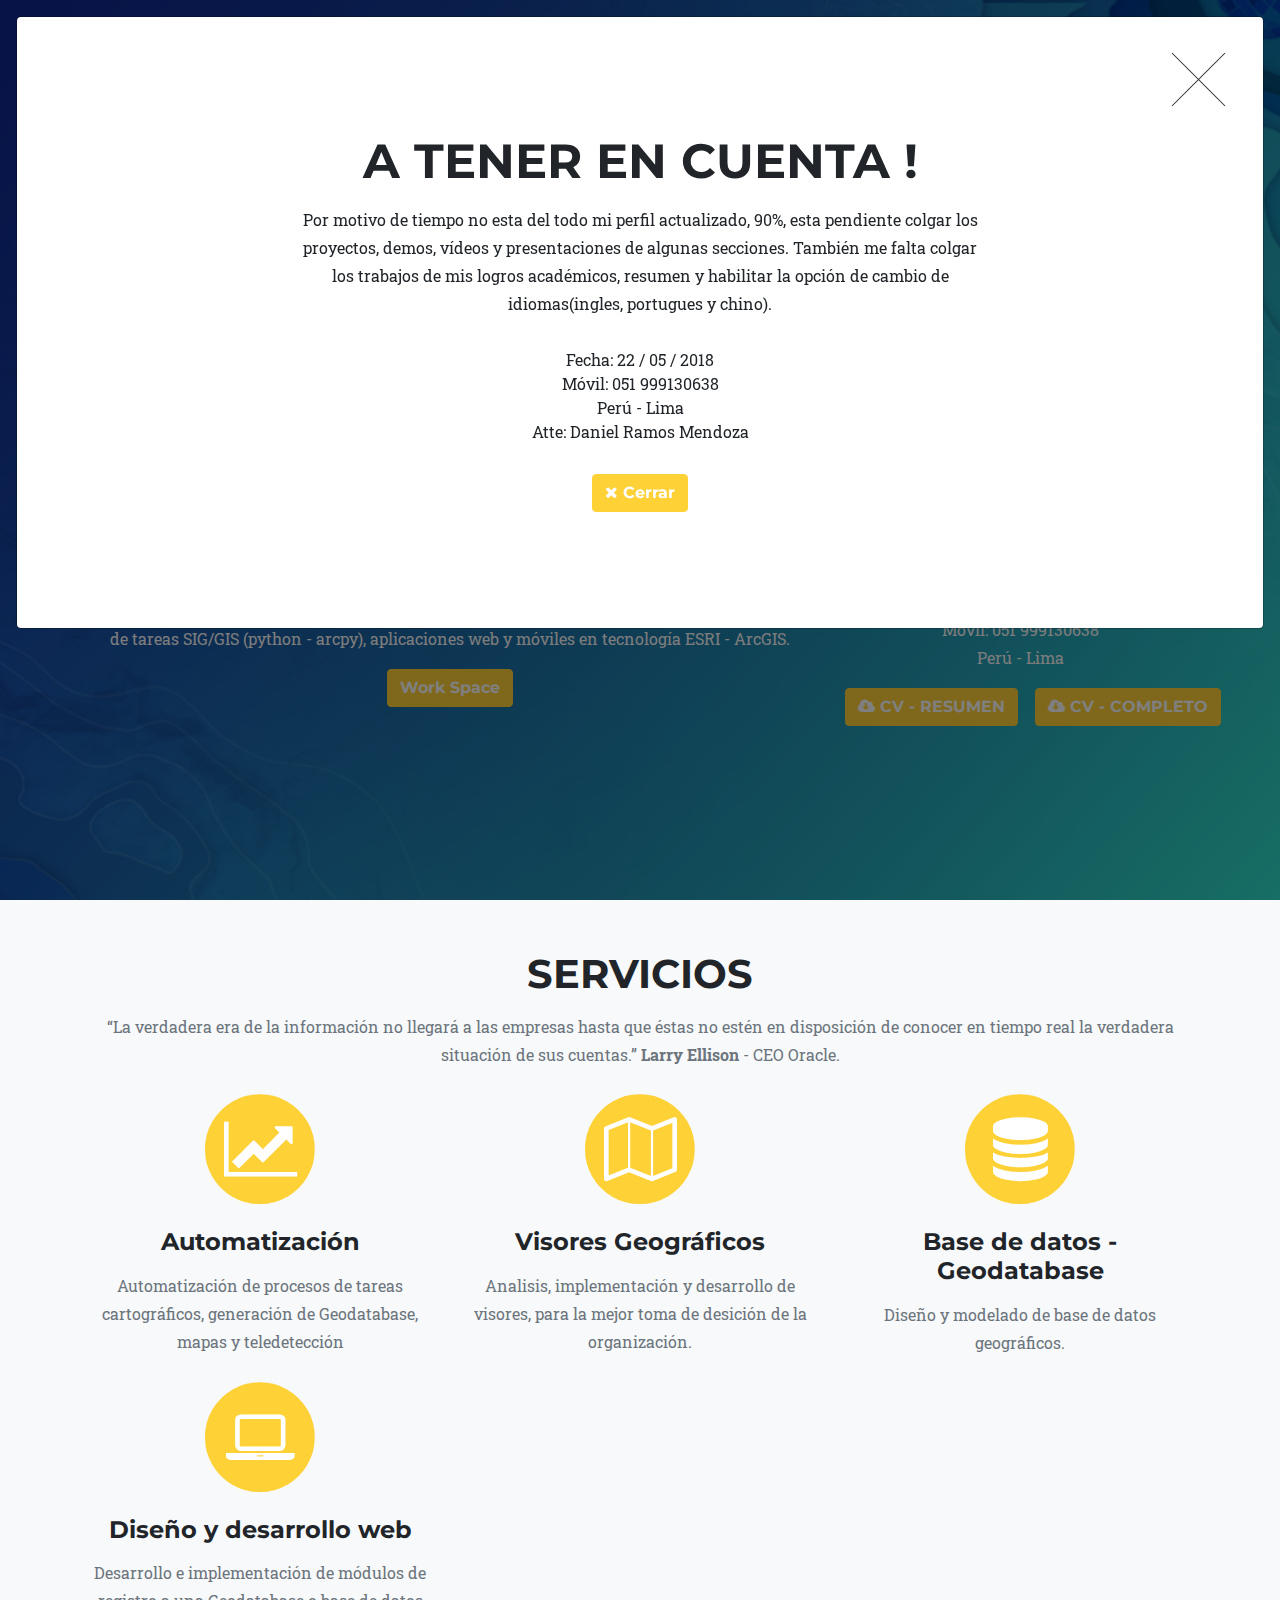
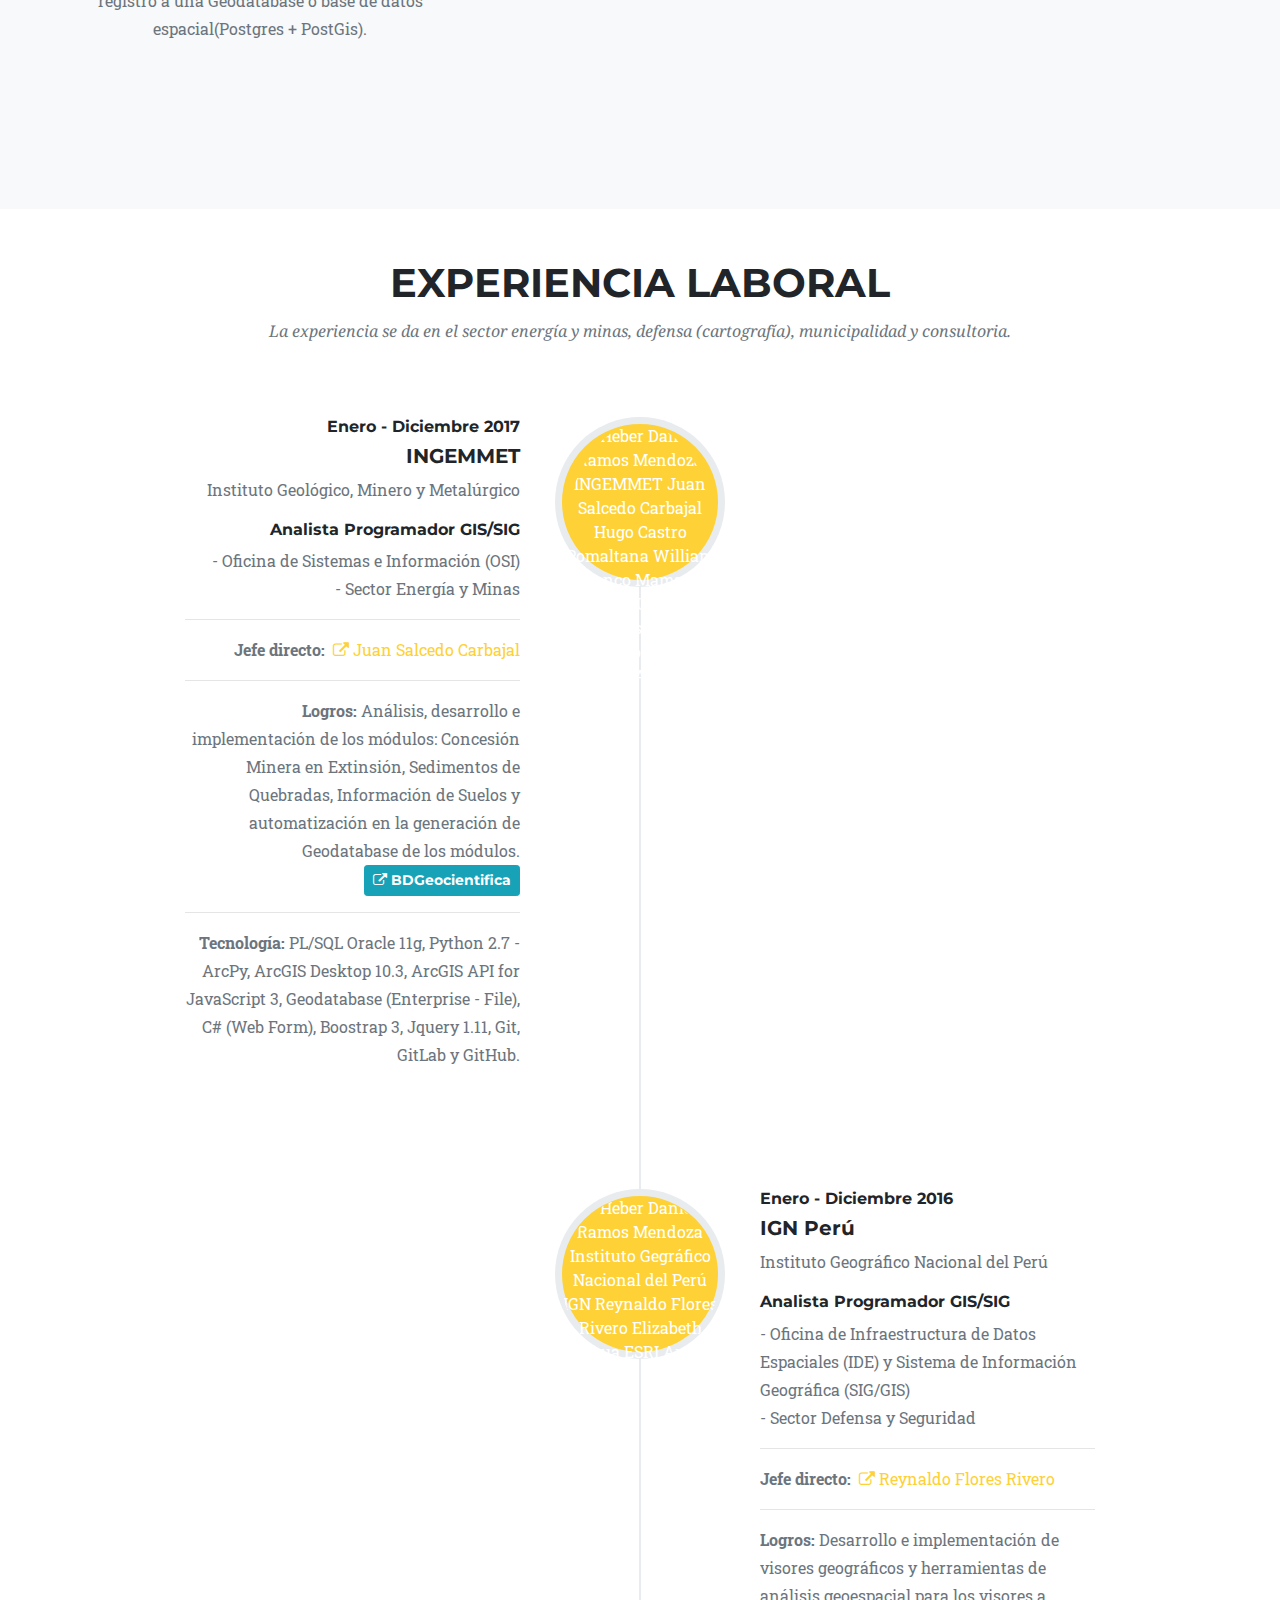
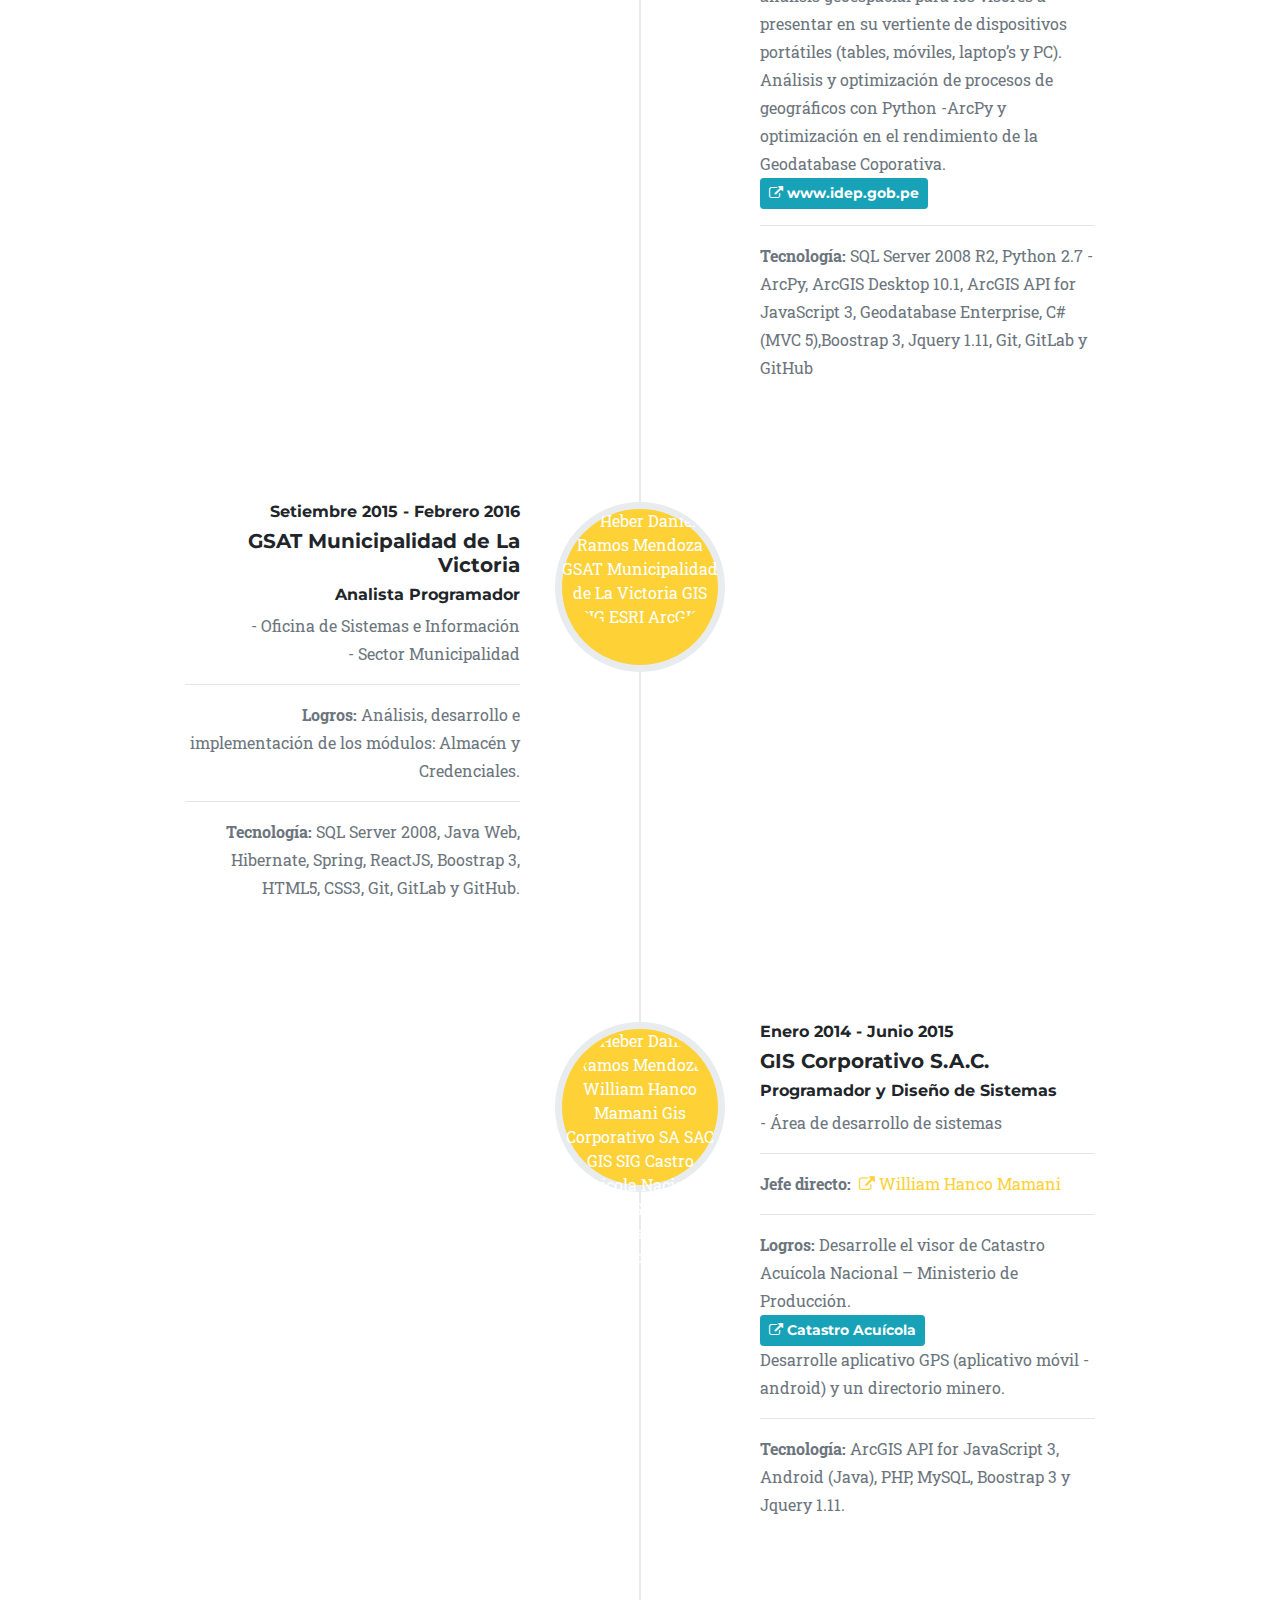
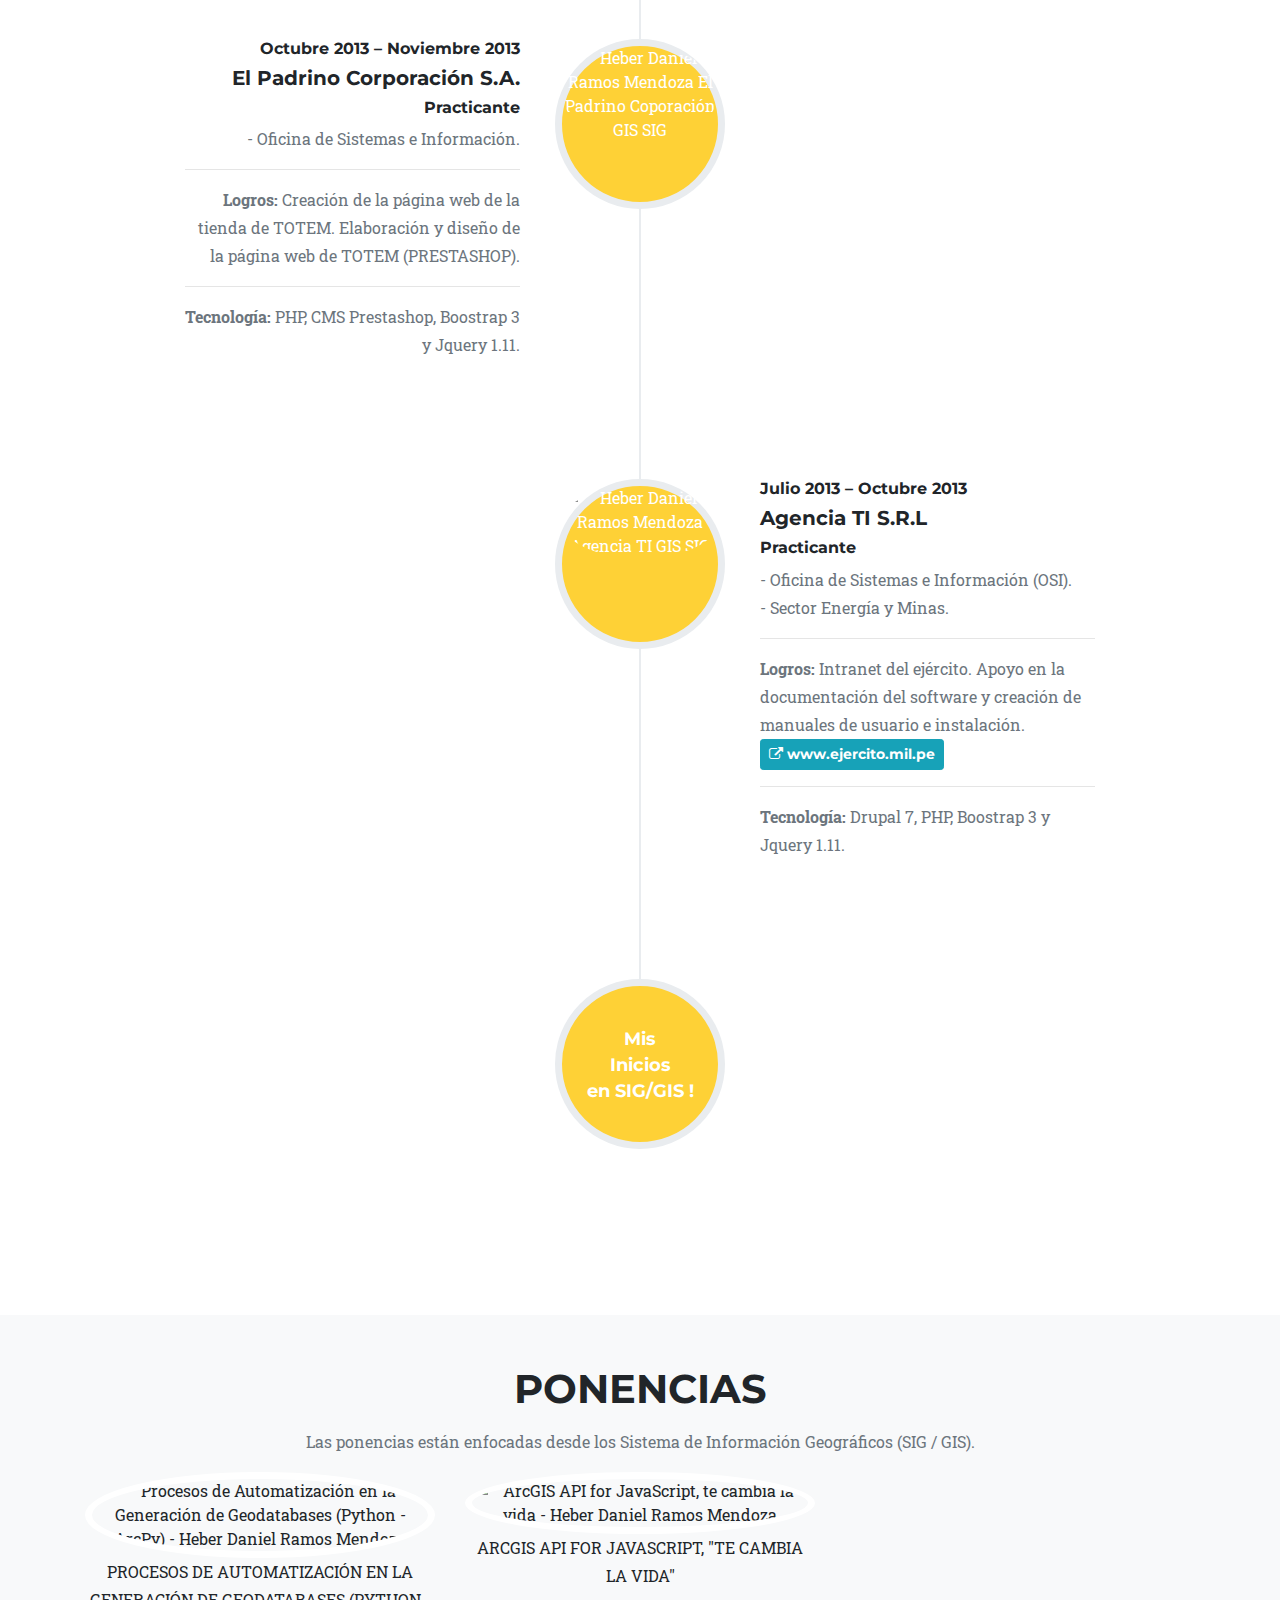
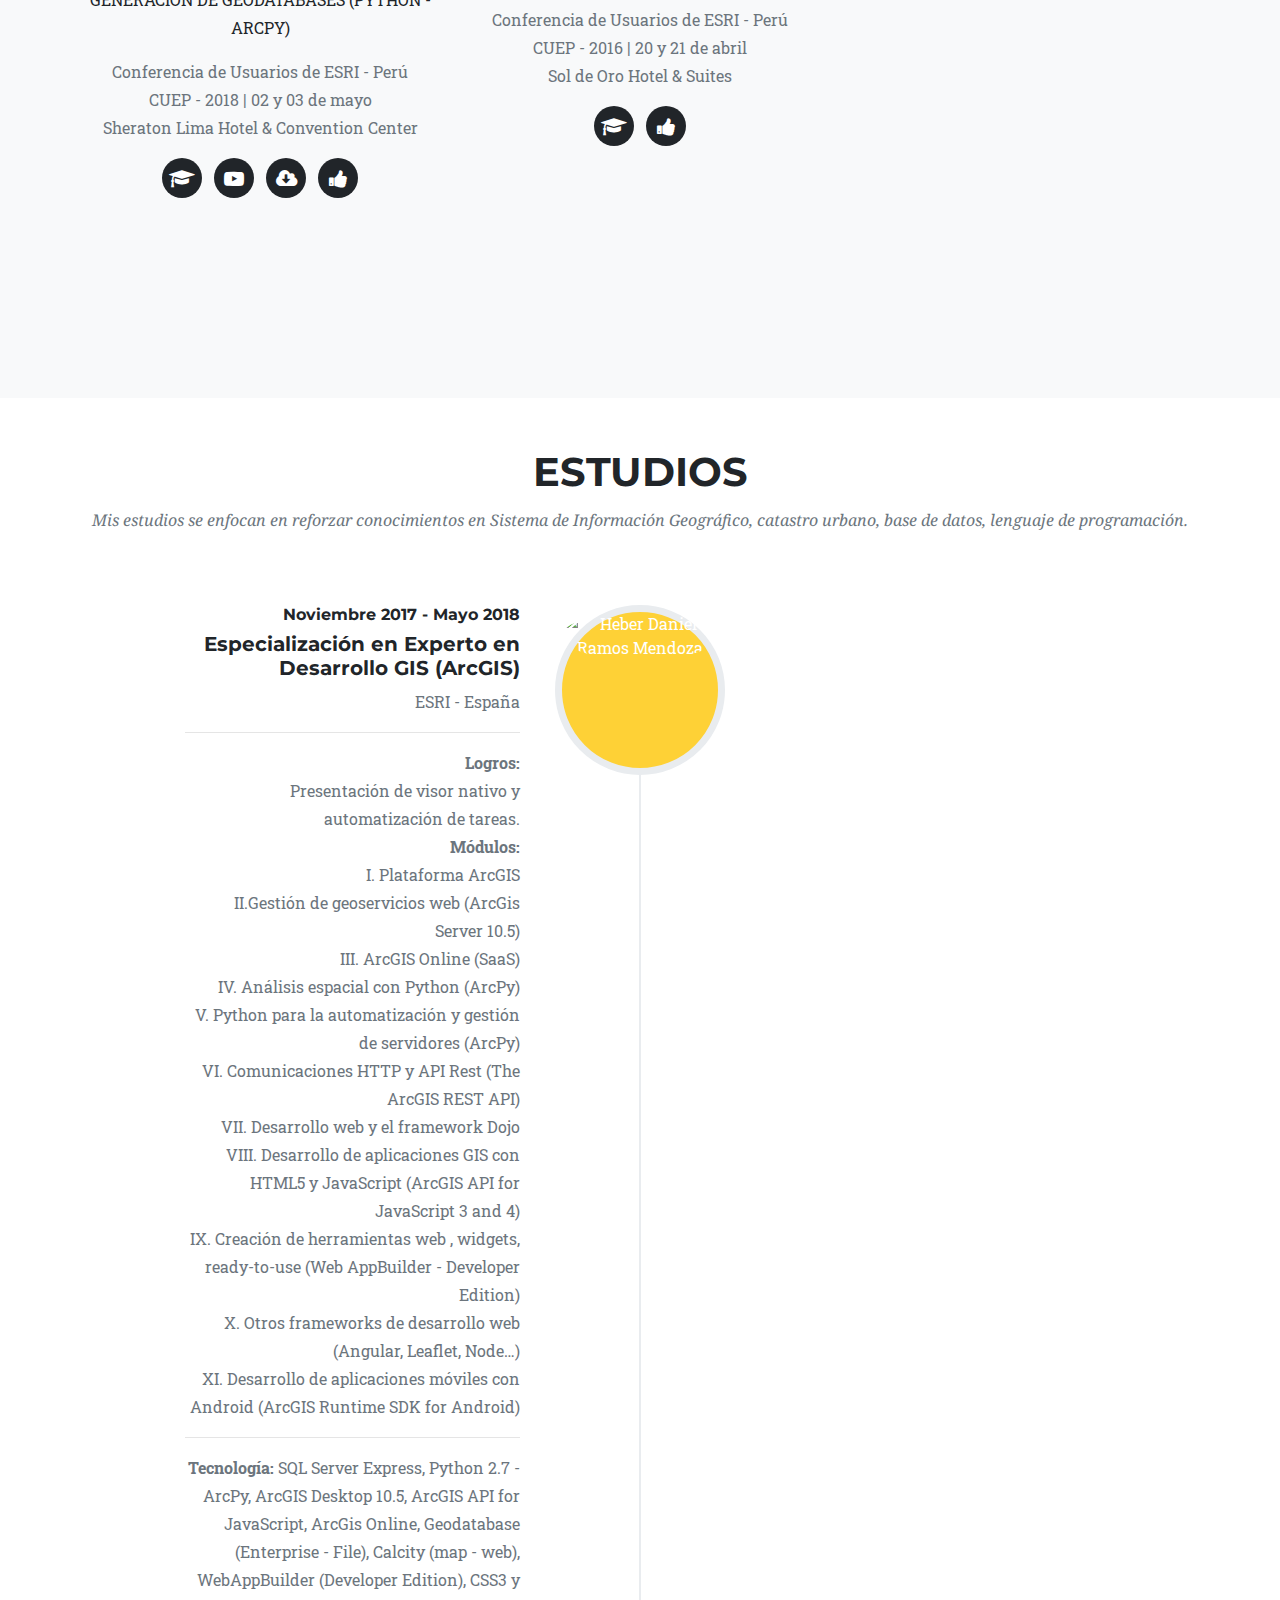
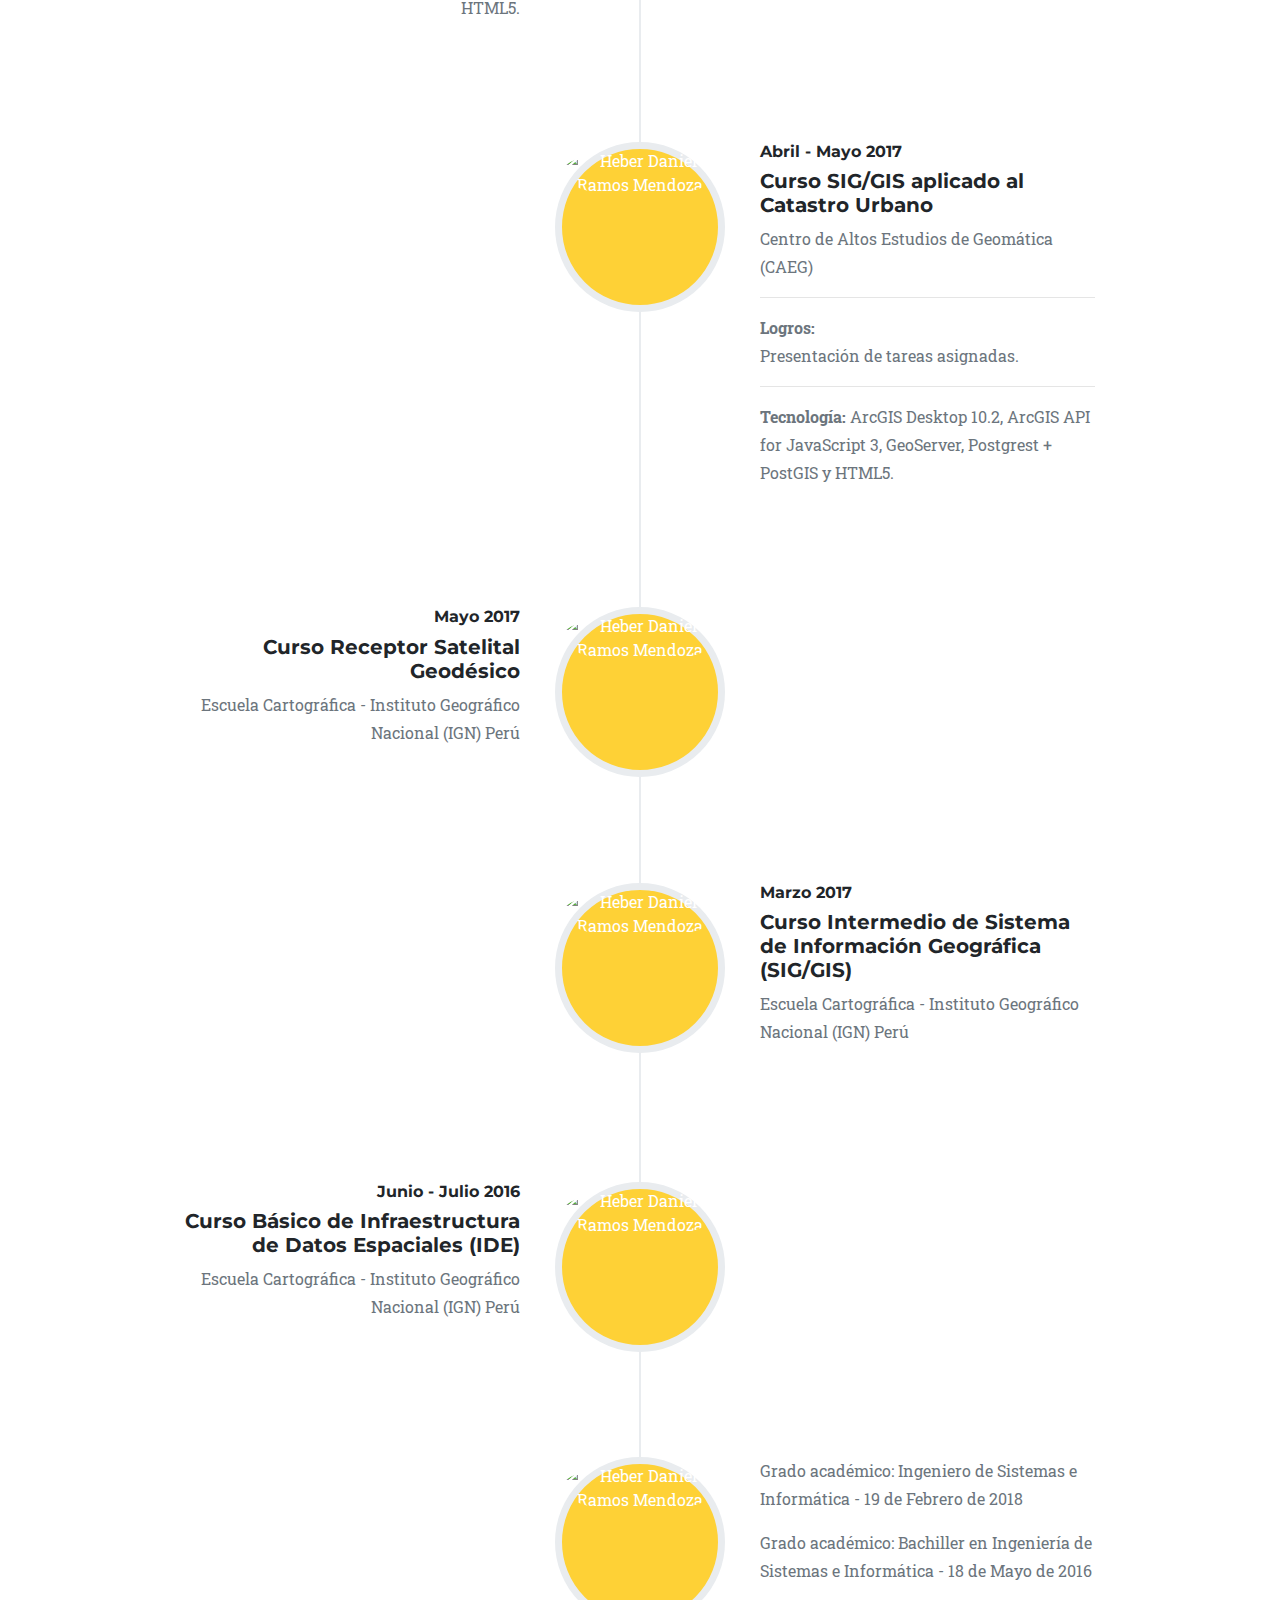
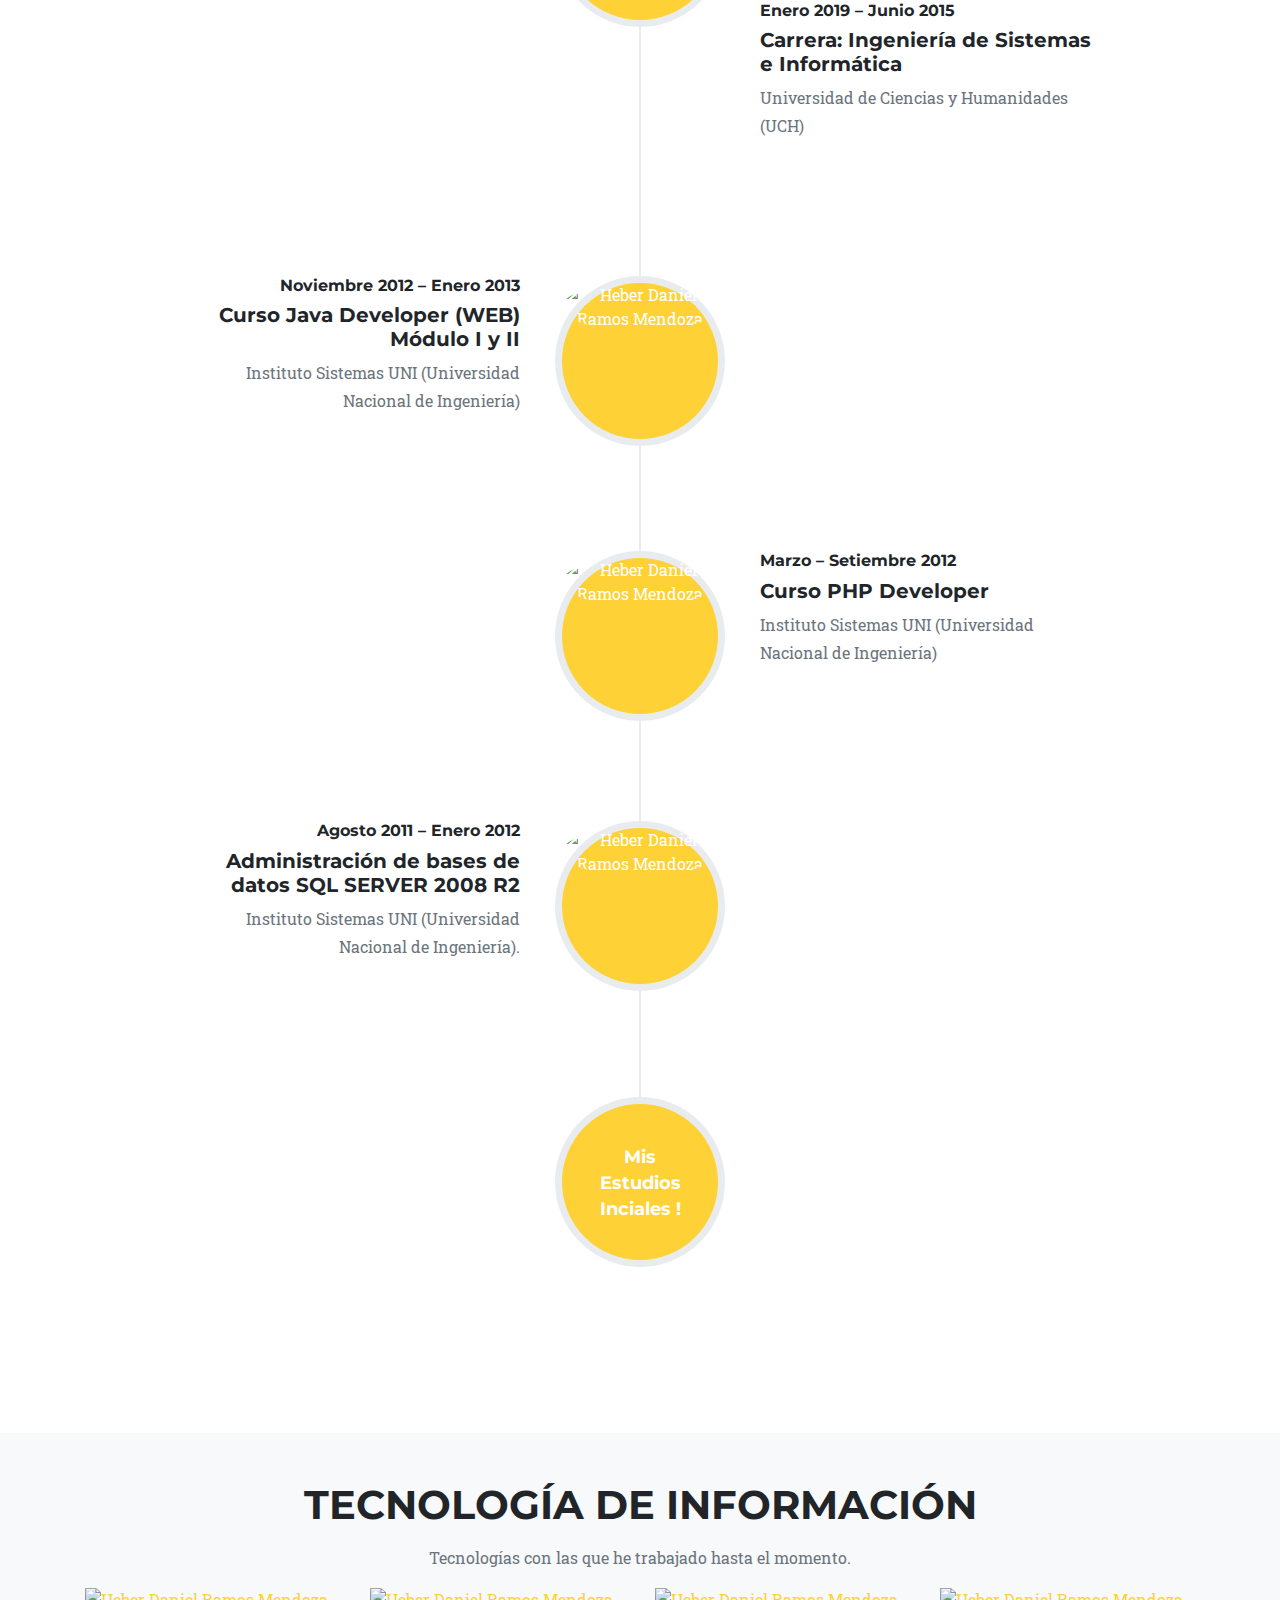
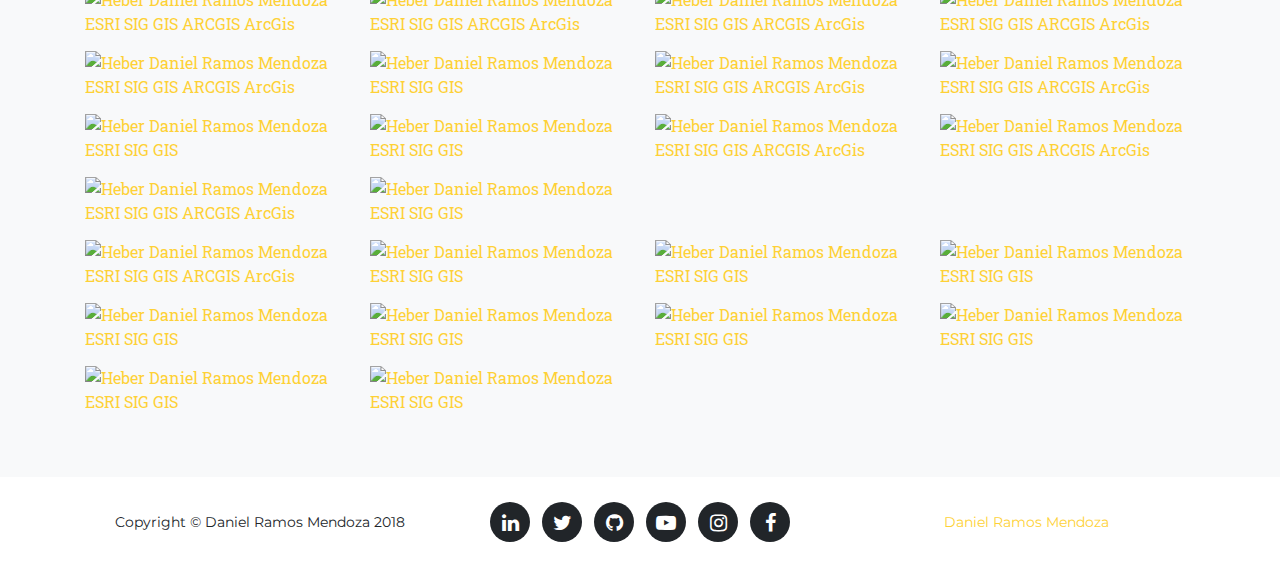
<file: index.html>
<!DOCTYPE html>
<html lang="en">

  <head>
    <!-- META -->
    <meta charset="utf-8" />
    <meta name="viewport" content="width=device-width, initial-scale=1, shrink-to-fit=no" />
    <meta name="description" content="ANALISTA SIG/GIS. Ingeniero en Sistemas e Informática, con estudios de especialización en Desarrollo Experto GIS (Esri - España). Analista desarrollador GIS con implementaciones en visores (nativo y web appbuilder), automatizaciones de tareas SIG/GIS (python -arcpy), aplicaciones web y móviles en tecnología ESRI - ArcGIS. " />
    <meta name="author" content="Heber Daniel Ramos Mendoza" />
    <meta name="keywords" content="Heber Daniel Ramos Mendoza, Daniel Ramos Mendoza, ArcGIS 10, ArcGIS Desktop, Developer GIS, GIS, Sistema de Información Geográfica, SIG, Gis Corporativo" />
    <link rel="shortcut icon" href="img/logos/heber-daniel-ramos-mendoza-tab.ico" />
    <title>Perfil -  Daniel Ramos M.</title>

    <!-- Bootstrap core CSS -->
    <link href="vendor/bootstrap/css/bootstrap.min.css" rel="stylesheet" />

    <!-- Custom fonts for this template -->
    <link href="vendor/font-awesome/css/font-awesome.min.css" rel="stylesheet" type="text/css" />
    <link href="https://fonts.googleapis.com/css?family=Montserrat:400,700" rel="stylesheet" type="text/css" />
    <link href='https://fonts.googleapis.com/css?family=Kaushan+Script' rel='stylesheet' type='text/css' />
    <link href='https://fonts.googleapis.com/css?family=Droid+Serif:400,700,400italic,700italic' rel='stylesheet' type='text/css' />
    <link href='https://fonts.googleapis.com/css?family=Roboto+Slab:400,100,300,700' rel='stylesheet' type='text/css' />

    <!-- Custom styles for this template -->
    <link href="css/agency.min.css" rel="stylesheet" />

    <!-- Global site tag (gtag.js) - Google Analytics -->
      <script async src="https://www.googletagmanager.com/gtag/js?id=UA-119762955-1"></script>
      <script>
        window.dataLayer = window.dataLayer || [];
        function gtag(){dataLayer.push(arguments);}
        gtag('js', new Date()); 

        gtag('config', 'UA-119762955-1');
      </script>

    <!-- Styles - Local -->
    <link href="css/style-local.css" rel="stylesheet" />

  </head>

  <body id="page-top">

    <!-- Navigation -->
    <nav class="navbar navbar-expand-lg navbar-dark fixed-top" id="mainNav">
      <div class="container">

        <a class="navbar-brand js-scroll-trigger" href="#page-top">Perfil Profesional</a>
        <button class="navbar-toggler navbar-toggler-right" type="button" data-toggle="collapse" data-target="#navbarResponsive" aria-controls="navbarResponsive" aria-expanded="false" aria-label="Toggle navigation">
          Menu
          <i class="fa fa-bars"></i>
        </button>
        <div class="collapse navbar-collapse" id="navbarResponsive">
          <ul class="navbar-nav text-uppercase ml-auto">
            <li class="nav-item">
              <a class="nav-link js-scroll-trigger" href="#services">Servicios</a>
            </li>
            <li class="nav-item">
              <a class="nav-link js-scroll-trigger" href="#experiencia">Experiencia</a>
            </li>
            <!--
            <li class="nav-item">
              <a class="nav-link js-scroll-trigger" href="#portfolio">Proyectos</a>
            </li>
            -->
             <li class="nav-item">
              <a class="nav-link js-scroll-trigger" href="#team">Ponencias</a>
            </li>
            <li class="nav-item">
              <a class="nav-link js-scroll-trigger" href="#about">Estudios</a>
            </li>
            <li class="nav-item">
              <a class="nav-link js-scroll-trigger" href="#tecnologia">TI</a>
            </li>
            <!--
            <li class="nav-item">
              <a class="nav-link js-scroll-trigger" href="#contact">Contactar</a>
            </li>
          -->
            
          </ul>
        </div>
      </div>
    </nav>

    <!-- Header -->
    <header class="masthead ">
      <div class="container container-maximize">
        <div class="hero-container">
          <div class="row">

            <div class="col-xs-12 col-sm-12 col-md-8">
              <div class="intro-text">
                <div class="intro-heading text-uppercase">Analista SIG/GIS jr.</div>
                <div class="intro-lead-in">Heber <u>Daniel</u> Ramos Mendoza</div>
                <p class="text-light">
                  Ingeniero en Sistemas e Informática, con estudios en Desarrollo GIS (Esri - España). Analista desarrollador GIS con implementaciones en visores (nativo y web appbuilder), automatizaciones de tareas SIG/GIS (python - arcpy), aplicaciones web y móviles en tecnología ESRI - ArcGIS.
                </p>
                <a class="btn btn-primary js-scroll-trigger" href="https://HDRamosMendoza.github.io/Work-Space/" target="_blank">
                  <span class="glyphicon glyphicon-new-window"></span> 
                    Work Space
                </a>        
              </div>
            </div>

            <div class="col-xs-12 col-sm-12 col-md-4">
              <div class="intro-text">
                <div class="team-member team-member-margin">
                  <img class="mx-auto rounded-circle" src="img/team/heber-daniel-ramos-mendoza.jpg" alt="Heber Daniel Ramos Mendoza">
                  <h4>[HDRamosMendoza]</h4>
                  <p class="text-light"></p>
                  <ul class="list-inline social-buttons">
                    <li class="list-inline-item">
                      <a href="https://www.linkedin.com/in/HDRamosMendoza" target="_blank" title="Linkedin">
                        <i class="fa fa-linkedin"></i>
                      </a>
                    </li>
                    <li class="list-inline-item">
                      <a href="https://twitter.com/HDRamosMendoza" target="_blank" title="Twitter">
                        <i class="fa fa-twitter"></i>
                      </a>
                    </li>
                    <li class="list-inline-item">
                      <a href="https://github.com/HDRamosMendoza" target="_blank" title="GitHub">
                        <i class="fa fa-github"></i>
                      </a>
                    </li>
                    <li class="list-inline-item">
                      <a href="https://www.youtube.com/channel/UCIPe6Lp_fa5ukZFhecOynnw?view_as=subscriber" target="_blank" title="YouTube">
                        <i class="fa fa-youtube-play"></i>
                      </a>
                    </li>
                    <li class="list-inline-item">
                      <a href="https://www.instagram.com/HDRamosMendoza" target="_blank" title="Instagram">
                        <i class="fa fa-instagram"></i>
                      </a>
                    </li>
                    <li class="list-inline-item">
                      <a href="https://www.facebook.com/HDRamosMendoza" target="_blank" title="Facebook">
                        <i class="fa fa-facebook"></i>
                      </a>
                    </li>
                  </ul>
                  <p class="text-light">
                    heber.daniel.ramos.mendoza@gmail.com<br>
                    Móvil: 051 999130638<br>
                    Perú - Lima
                  </p>
                </div>
                <div class="row">
                  <div class="col-xs-6 col-sm-6 col-md-6">
                    <a class="btn btn-primary text-uppercase js-scroll-trigger" href="./cv/CV-Resumen-Daniel-Ramos-Mendoza-01062018.pdf" target="_blanck">
                      <i class="fa fa-cloud-download"></i> CV - Resumen
                    </a>
                  </div>
                  <div class="col-xs-6 col-sm-6 col-md-6">
                    <a class="btn btn-primary text-uppercase js-scroll-trigger" href="./cv/CV_Ramos_Mendoza_14032018_Documentado.pdf" target="_blanck">
                      <i class="fa fa-cloud-download"></i> CV - Completo
                    </a>
                  </div>
                </div>                 
              </div>
            </div>

          </div>
        </div>
      </div>
    </header>

    <!-- Servicios -->
    <section class="bg-light" id="services">
      <div class="container">
        <div class="row">
          <div class="col-lg-12 text-center">
            <h2 class="section-heading text-uppercase">Servicios</h2>
            <p class="text-muted">“La verdadera era de la información no llegará a las empresas hasta que éstas no estén en disposición de conocer en tiempo real la verdadera situación de sus cuentas.” <strong>Larry Ellison</strong> - CEO Oracle.</p>
          </div>
        </div>
        <div class="row text-center">
          <div class="col-md-4">
            <span class="fa-stack fa-4x">
              <i class="fa fa-circle fa-stack-2x text-primary"></i>
              <!--<i class="fa fa-shopping-cart fa-stack-1x fa-inverse"></i>-->
              <i class="fa fa-line-chart fa-stack-1x fa-inverse"></i>
            </span>
            <h4 class="service-heading">Automatización</h4>
            <p class="text-muted">Automatización de procesos de tareas cartográficos, generación de Geodatabase, mapas y teledetección</p>
          </div>
          
          <div class="col-md-4">
            <span class="fa-stack fa-4x">
              <i class="fa fa-circle fa-stack-2x text-primary"></i>
              <!--<i class="fa fa-lock fa-stack-1x fa-inverse"></i>-->
              <i class="fa fa-map-o fa-stack-1x fa-inverse"></i>
            </span>
            <h4 class="service-heading">Visores Geográficos</h4>
            <p class="text-muted">Analisis, implementación y desarrollo de visores, para la mejor toma de desición de la organización.</p>
          </div>

          <div class="col-md-4">
            <span class="fa-stack fa-4x">
              <i class="fa fa-circle fa-stack-2x text-primary"></i>
              <!--<i class="fa fa-shopping-cart fa-stack-1x fa-inverse"></i>-->
              <i class="fa fa-database fa-stack-1x fa-inverse"></i>
            </span>
            <h4 class="service-heading">Base de datos - Geodatabase</h4>
            <p class="text-muted">Diseño y modelado de base de datos geográficos.</p>
          </div>

        </div>
        <div class="row text-center">
          <div class="col-md-4">
            <span class="fa-stack fa-4x">
              <i class="fa fa-circle fa-stack-2x text-primary"></i>
              <i class="fa fa-laptop fa-stack-1x fa-inverse"></i>
            </span>
            <h4 class="service-heading">Diseño y desarrollo web</h4>
            <p class="text-muted">Desarrollo e implementación de módulos de registro a una Geodatabase o base de datos espacial(Postgres + PostGis).</p>
          </div>
        </div>
      </div>
    </section>

    <!-- Experiencia -->
    <section id="experiencia">
      <div class="container">
        <div class="row">
          <div class="col-lg-12 text-center">
            <h2 class="section-heading text-uppercase">Experiencia Laboral</h2>
            <h3 class="section-subheading text-muted">La experiencia se da en el sector energía y minas, defensa (cartografía), municipalidad y consultoria.</h3>
          </div>
        </div>
        <div class="row">
          <div class="col-lg-12">
            <ul class="timeline">
              <li>
                <div class="timeline-image">
                  <img class="b-lazy rounded-circle img-fluid" data-src="img/work/heber-daniel-ramos-mendoza-ingemmet.jpg" alt="Heber Daniel Ramos Mendoza INGEMMET Juan Salcedo Carbajal Hugo Castro Pomaltana William Hanco Mamani Willy Urbina Salinas Daniel Ahuado GIS SIG ESRI ArcGIS" />
                </div>
                <div class="timeline-panel">
                  <div class="timeline-heading">
                    <h6>Enero - Diciembre 2017</h6>
                    <h5 class="subheading">INGEMMET</h5>
                    <p class="text-muted">Instituto Geológico, Minero y Metalúrgico</p>
                    <h6>Analista Programador GIS/SIG</h6>
                    <p class="text-muted">
                      - Oficina de Sistemas e Información (OSI) <br>
                      - Sector Energía y Minas
                    </p>
                    <hr>
                    <p class="text-muted">
                      <strong>Jefe directo:</strong>&nbsp;
                      <a href="https://www.linkedin.com/in/juan-salcedo-carbajal-b76b6947/" target="_bank">
                        <i class="fa fa-external-link"></i>
                         Juan Salcedo Carbajal
                      </a>
                    </p>
                    <hr>
                  </div>
                  <div class="timeline-body">
                    <p class="text-muted">
                      <strong>Logros:</strong> 
                      Análisis, desarrollo e implementación de los módulos: Concesión Minera en Extinsión, Sedimentos de Quebradas, Información de Suelos y automatización en la generación de Geodatabase de los módulos.<br>
                      <a href="http://geocatminapp.ingemmet.gob.pe/bdgeocientifica/" class="btn btn-info btn-sm" target="_bank">
                        <i class="fa fa-external-link"></i> BDGeocientifica
                      </a>
                    </p>
                    <hr>
                    <p class="text-muted">
                      <strong>Tecnología:</strong> 
                      PL/SQL Oracle 11g, Python 2.7 - ArcPy, ArcGIS Desktop 10.3, ArcGIS API for JavaScript 3, Geodatabase (Enterprise - File), C# (Web Form), Boostrap 3, Jquery 1.11, Git, GitLab y GitHub.
                    </p>
                  </div>
                </div>
              </li>
              <li class="timeline-inverted">
                <div class="timeline-image">
                  <img class="b-lazy rounded-circle img-fluid" data-src="img/work/heber-daniel-ramos-mendoza-ign.jpg" alt="Heber Daniel Ramos Mendoza Instituto Gegráfico Nacional del Perú IGN Reynaldo Flores Rivero Elizabeth Atahua ESRI ArcGIS" />
                </div>
                <div class="timeline-panel">
                  <div class="timeline-heading">
                    <h6>Enero - Diciembre 2016</h6>
                    <h5 class="subheading">IGN Perú</h5>
                    <p class="text-muted">Instituto Geográfico Nacional del Perú</p>
                    <h6>Analista Programador GIS/SIG</h6>
                    <p class="text-muted">
                      - Oficina de Infraestructura de Datos Espaciales (IDE) y Sistema de Información Geográfica (SIG/GIS) <br>
                      - Sector Defensa y Seguridad
                    </p>
                    <hr>
                    <p class="text-muted">
                      <strong>Jefe directo:</strong>&nbsp;
                      <a href="https://www.linkedin.com/in/reynaldo-flores-rivero-2b53b133/" target="_bank">
                        <i class="fa fa-external-link"></i>
                        Reynaldo Flores Rivero
                      </a>
                    </p>
                    <hr>
                  </div>
                  <div class="timeline-body">
                    <p class="text-muted">
                      <strong>Logros:</strong> 
                      Desarrollo e implementación de visores geográficos y herramientas de análisis geoespacial para los visores a presentar en su vertiente de dispositivos portátiles (tables, móviles, laptop’s y PC). Análisis y optimización de procesos de geográficos con Python -ArcPy y optimización en el rendimiento de la Geodatabase Coporativa.<br>
                      <a href="http://www.idep.gob.pe/" class="btn btn-info btn-sm" target="_bank">
                        <i class="fa fa-external-link"></i> www.idep.gob.pe
                      </a>
                    </p>
                    <hr>
                    <p class="text-muted">
                      <strong>Tecnología:</strong> 
                      SQL Server 2008 R2, Python 2.7 - ArcPy, ArcGIS Desktop 10.1, ArcGIS API for JavaScript 3, Geodatabase Enterprise, C# (MVC 5),Boostrap 3, Jquery 1.11, Git, GitLab y GitHub
                    </p>
                  </div>
                </div>
              </li>
              <li>
                <div class="timeline-image">
                  <img class="b-lazy rounded-circle img-fluid" data-src="img/work/heber-daniel-ramos-mendoza-municipalidad-de-la-victoria.jpg" alt="Heber Daniel Ramos Mendoza GSAT Municipalidad de La Victoria GIS SIG ESRI ArcGIS" />
                </div>
                <div class="timeline-panel">
                  <div class="timeline-heading">
                    <h6>Setiembre 2015 - Febrero 2016</h6>
                    <h5 class="subheading">GSAT Municipalidad de La Victoria</h5>
                    <h6>Analista Programador</h6>
                    <p class="text-muted">
                      - Oficina de Sistemas e Información <br>
                      - Sector Municipalidad
                    </p>
                    <hr>
                  </div>
                  <div class="timeline-body">
                    <p class="text-muted">
                      <strong>Logros:</strong> 
                      Análisis, desarrollo e implementación de los módulos: Almacén y Credenciales.
                    </p>
                    <hr>
                    <p class="text-muted">
                      <strong>Tecnología:</strong> 
                      SQL Server 2008, Java Web, Hibernate, Spring, ReactJS, Boostrap 3, HTML5, CSS3, Git, GitLab y GitHub.
                    </p>
                  </div>
                </div>
              </li>
              <li class="timeline-inverted">
                <div class="timeline-image">
                  <img class="b-lazy rounded-circle img-fluid" data-src="img/work/heber-daniel-ramos-mendoza-gis-corporativo.jpg" alt="Heber Daniel Ramos Mendoza William Hanco Mamani Gis Corporativo SA SAC GIS SIG Castro Acuicola Nacional Juan Salcedo Carbajal Hugo Castro Pomaltana" />
                </div>
                <div class="timeline-panel">
                  <div class="timeline-heading">
                    <h6>Enero 2014 - Junio 2015</h6>
                    <h5 class="subheading">GIS Corporativo S.A.C.</h5>
                    <h6>Programador y Diseño de Sistemas</h6>
                    <p class="text-muted">- Área de desarrollo de sistemas</p>
                    <hr/>
                    <p class="text-muted">
                      <strong>Jefe directo:</strong>&nbsp;
                      <a href="https://www.linkedin.com/in/williamhanco/" target="_bank">
                        <i class="fa fa-external-link"></i>
                         William Hanco Mamani
                      </a>
                    </p>
                    <hr/>
                  </div>
                  <div class="timeline-body">
                    <p class="text-muted">
                      <strong>Logros:</strong> 
                      Desarrolle el visor de Catastro Acuícola Nacional – Ministerio de Producción.<br>
                      <a href="http://catastroacuicola.produce.gob.pe/web/" class="btn btn-info btn-sm" target="_bank">
                        <i class="fa fa-external-link"></i> Catastro Acuícola
                      </a>
                      <br>Desarrolle aplicativo GPS (aplicativo móvil - android) y un directorio minero.
                    </p>
                    <hr>
                    <p class="text-muted">
                      <strong>Tecnología:</strong> 
                      ArcGIS API for JavaScript 3, Android (Java), PHP, MySQL, Boostrap 3 y Jquery 1.11.
                    </p>
                  </div>
                </div>
              </li>
              <li>
                <div class="timeline-image">
                  <img class="b-lazy rounded-circle img-fluid" data-src="img/work/heber-daniel-ramos-mendoza-el-padrino.jpg" alt="Heber Daniel Ramos Mendoza El Padrino Coporación GIS SIG" />
                </div>
                <div class="timeline-panel">
                  <div class="timeline-heading">
                    <h6>Octubre 2013 – Noviembre 2013</h6>
                    <h5 class="subheading">El Padrino Corporación S.A.</h5>
                    <h6>Practicante</h6>
                    <p class="text-muted">- Oficina de Sistemas e Información.</p>
                    <hr/>
                  </div>
                  <div class="timeline-body">
                    <p class="text-muted">
                      <strong>Logros:</strong> 
                      Creación de la página web de la tienda de TOTEM. Elaboración y diseño de la página web de TOTEM (PRESTASHOP).
                    </p>
                    <hr>
                    <p class="text-muted">
                      <strong>Tecnología:</strong> 
                      PHP, CMS Prestashop, Boostrap 3 y Jquery 1.11.
                    </p>
                  </div>
                </div>
              </li>
              <li class="timeline-inverted">
                <div class="timeline-image">
                  <img class="b-lazy rounded-circle img-fluid" data-src="img/work/heber-daniel-ramos-mendoza-agencia-ti.jpg" alt="Heber Daniel Ramos Mendoza Agencia TI GIS SIG" />
                </div>
                <div class="timeline-panel">
                  <div class="timeline-heading">
                    <h6>Julio 2013 – Octubre 2013</h6>
                    <h5 class="subheading">Agencia TI S.R.L</h5>
                    <h6>Practicante</h6>
                    <p class="text-muted">- Oficina de Sistemas e Información (OSI).<br>- Sector Energía y Minas.</p>
                    <hr>
                  </div>
                  <div class="timeline-body">
                    <p class="text-muted">
                      <strong>Logros:</strong> 
                      Intranet del ejército. Apoyo en la documentación del software y creación de manuales de usuario e instalación.<br>
                      <a href="http://www.ejercito.mil.pe/" class="btn btn-info btn-sm" target="_bank">
                        <i class="fa fa-external-link"></i> www.ejercito.mil.pe
                      </a>
                    </p>
                    <hr>
                    <p class="text-muted">
                      <strong>Tecnología:</strong> 
                      Drupal 7, PHP, Boostrap 3 y Jquery 1.11.
                    </p>
                  </div>
                </div>
              </li>
              <li class="timeline-inverted">
                <div class="timeline-image">
                  <h4>Mis
                    <br>Inicios
                    <br>en SIG/GIS !</h4>
                </div>
              </li>
            </ul>
          </div>
        </div>
      </div>
    </section>

    <!-- Portfolio/Proyectos Grid -->
    <!--<section class="bg-light" id="portfolio">
      <div class="container">
        <div class="row">
          <div class="col-lg-12 text-center">
            <h2 class="section-heading text-uppercase">Proyectos</h2>
            <p class="text-muted">Proyectos que se analizó, desarrollo e implemento.</p>
          </div>
        </div>
        <div class="row">
          <div class="col-md-4 col-sm-6 portfolio-item">
            <a class="portfolio-link" data-toggle="modal" href="#portfolioModal1">
              <div class="portfolio-hover">
                <div class="portfolio-hover-content">
                  <i class="fa fa-plus fa-3x"></i>
                </div>
              </div>
              <img class="b-lazy img-fluid" data-src="img/portfolio/01-thumbnail.jpg" alt="">
            </a>
            <div class="portfolio-caption">
              <h4>Automatización en la Generación de Geodatabases (Python -ArcPy)</h4>
              <p class="text-muted">INGEMMET</p>
            </div>
          </div>
          <div class="col-md-4 col-sm-6 portfolio-item">
            <a class="portfolio-link" data-toggle="modal" href="#portfolioModal2">
              <div class="portfolio-hover">
                <div class="portfolio-hover-content">
                  <i class="fa fa-plus fa-3x"></i>
                </div>
              </div>
              <img class="b-lazy img-fluid" data-src="img/portfolio/02-thumbnail.jpg" alt="">
            </a>
            <div class="portfolio-caption">
              <h4>Módulos de Muestras</h4>
              <p class="text-muted">Concesión Mineras en Extinción, Información de Suelos y Sedimento de Quebrada.</p>
              <p class="text-muted">INGEMMET</p>
            </div>
          </div>
          <div class="col-md-4 col-sm-6 portfolio-item">
            <a class="portfolio-link" data-toggle="modal" href="#portfolioModal3">
              <div class="portfolio-hover">
                <div class="portfolio-hover-content">
                  <i class="fa fa-plus fa-3x"></i>
                </div>
              </div>
              <img class="b-lazy img-fluid" data-src="img/portfolio/03-thumbnail.jpg" alt="">
            </a>
            <div class="portfolio-caption">
              <h4>Finish</h4>
              <p class="text-muted">Identity</p>
            </div>
          </div>
          <div class="col-md-4 col-sm-6 portfolio-item">
            <a class="portfolio-link" data-toggle="modal" href="#portfolioModal4">
              <div class="portfolio-hover">
                <div class="portfolio-hover-content">
                  <i class="fa fa-plus fa-3x"></i>
                </div>
              </div>
              <img class="b-lazy img-fluid" data-src="img/portfolio/04-thumbnail.jpg" alt="">
            </a>
            <div class="portfolio-caption">
              <h4>Lines</h4>
              <p class="text-muted">Branding</p>
            </div>
          </div>
          <div class="col-md-4 col-sm-6 portfolio-item">
            <a class="portfolio-link" data-toggle="modal" href="#portfolioModal5">
              <div class="portfolio-hover">
                <div class="portfolio-hover-content">
                  <i class="fa fa-plus fa-3x"></i>
                </div>
              </div>
              <img class="b-lazy img-fluid" data-src="img/portfolio/05-thumbnail.jpg" alt="">
            </a>
            <div class="portfolio-caption">
              <h4>Southwest</h4>
              <p class="text-muted">Website Design</p>
            </div>
          </div>
          <div class="col-md-4 col-sm-6 portfolio-item">
            <a class="portfolio-link" data-toggle="modal" href="#portfolioModal6">
              <div class="portfolio-hover">
                <div class="portfolio-hover-content">
                  <i class="fa fa-plus fa-3x"></i>
                </div>
              </div>
              <img class="b-lazy img-fluid" data-src="img/portfolio/06-thumbnail.jpg" alt="">
            </a>
            <div class="portfolio-caption">
              <h4>Window</h4>
              <p class="text-muted">Photography</p>
            </div>
          </div>
        </div>
      </div>
    </section>-->

    <!-- Team -->
    <section class="bg-light" id="team">
      <div class="container">
        <div class="row">
          <div class="col-lg-12 text-center">
            <h2 class="section-heading text-uppercase">Ponencias</h2>
            <p class="text-muted">Las ponencias están enfocadas desde los Sistema de Información Geográficos (SIG / GIS).</p>
          </div>
        </div>
        <div class="row">
          <div class="col-sm-6 col-md-4">
            <div class="team-member">
              <img class="b-lazy mx-auto rounded-circle" data-src="img/ponencias/heber-daniel-ramos-mendoza-cuep-2018.jpg" alt="Procesos de Automatización en la Generación de Geodatabases (Python - ArcPy) - Heber Daniel Ramos Mendoza">
              <p class="text-uppercase">Procesos de Automatización en la Generación de Geodatabases (Python - ArcPy)</p>
              <p class="text-muted">Conferencia de Usuarios de ESRI - Perú 
                <br> CUEP - 2018 | 02 y 03 de mayo 
                <br> Sheraton Lima Hotel & Convention Center 
              </p>
              <ul class="list-inline social-buttons">
                <li class="list-inline-item">
                  <a href="./ponencia/CUEP2018-CertificadoPonencia-Heber-Daniel-Ramos-Mendoza.pdf" target="_blank">
                    <i class="fa fa-mortar-board"></i>
                  </a>
                </li>
                <li class="list-inline-item">
                  <a href="https://www.youtube.com/watch?v=rwaQAAwx1Xg&t=6s" target="_blank">
                    <i class="fa fa-youtube-play"></i>
                  </a>
                </li>
                <li class="list-inline-item">
                  <a href="https://www.dropbox.com/sh/pppa31yml0p6er8/AACtqBfimZryruiQ7UIxh4Tqa?dl=0" target="_blank">
                    <i class="fa fa-cloud-download"></i>
                  </a>
                </li>
                <li class="list-inline-item">
                  <a href="./ponencia/CUEP2018-CartaAprobacionPonencia-Heber-Daniel-Ramos-Mendoza.pdf" target="_blank">
                    <i class="fa fa-thumbs-up"></i>
                  </a>
                </li>
              </ul>
            </div>
          </div>
          <div class="col-sm-6 col-md-4">
            <div class="team-member">
              <img class="b-lazy mx-auto rounded-circle" data-src="img/ponencias/heber-daniel-ramos-mendoza-cuep-2016.jpg" alt="ArcGIS API for JavaScript, te cambia la vida - Heber Daniel Ramos Mendoza" />
              <p class="text-uppercase">ArcGIS API for JavaScript, "te cambia la vida"</p>
              <p class="text-muted">Conferencia de Usuarios de ESRI - Perú 
                <br> CUEP - 2016 | 20 y 21 de abril 
                <br> Sol de Oro Hotel & Suites
              </p>
              <ul class="list-inline social-buttons">
                <li class="list-inline-item">
                  <a href="./ponencia/CUEP2016-CertificadoPonencia-Heber-Daniel-Ramos-Mendoza.pdf" target="_blank">
                    <i class="fa fa-mortar-board"></i>
                  </a>
                </li>
                <li class="list-inline-item">
                  <a href="./ponencia/CUEP2016-CartaAprobacionPonencia-Heber-Daniel-Ramos-Mendoza.pdf" target="_blank">
                    <i class="fa fa-thumbs-up"></i>
                  </a>
                </li>
              </ul>
            </div>
          </div>

        </div>
      </div>
    </section>

    <!-- About -->
    <section id="about">
      <div class="container">
        <div class="row">
          <div class="col-lg-12 text-center">
            <h2 class="section-heading text-uppercase">Estudios</h2>
            <h3 class="section-subheading text-muted">Mis estudios se enfocan en reforzar conocimientos en Sistema de Información Geográfico, catastro urbano, base de datos, lenguaje de programación.</h3>
          </div>
        </div>
        <div class="row">
          <div class="col-lg-12">
            <ul class="timeline">
              <li>
                <div class="timeline-image">
                  <img class="b-lazy rounded-circle img-fluid" data-src="img/study/heber-daniel-ramos-mendoza-esri.png" alt="Heber Daniel Ramos Mendoza" />
                </div>
                <div class="timeline-panel">
                  <div class="timeline-heading">
                    <h6>Noviembre 2017 - Mayo 2018</h6>
                    <h5 class="subheading">
                      Especialización en Experto en Desarrollo GIS (ArcGIS)
                    </h5>
                    <p class="text-muted">ESRI - España</p>
                    <hr>
                  </div>
                  <div class="timeline-body">
                    <p class="text-muted">
                      <strong>Logros:</strong><br>
                      Presentación de visor nativo y automatización de tareas.
                    </p>
                    <p class="text-muted">
                      <strong>Módulos:</strong><br>
                      I. Plataforma ArcGIS<br>
                      II.Gestión de geoservicios web (ArcGis Server 10.5)<br>
                      III. ArcGIS Online (SaaS)<br>
                      IV. Análisis espacial con Python (ArcPy)<br>
                      V. Python para la automatización y gestión de servidores (ArcPy)<br>
                      VI. Comunicaciones HTTP y API Rest (The ArcGIS REST API)<br>
                      VII. Desarrollo web y el framework Dojo<br>
                      VIII. Desarrollo de aplicaciones GIS con HTML5 y JavaScript (ArcGIS API for JavaScript 3 and 4)<br>
                      IX. Creación de herramientas web , widgets, ready-to-use (Web AppBuilder - Developer Edition)<br>
                      X. Otros frameworks de desarrollo web (Angular, Leaflet, Node…)<br>
                      XI. Desarrollo de aplicaciones móviles con Android (ArcGIS Runtime SDK for Android)<br>
                    </p>
                    <hr>
                    <p class="text-muted">
                      <strong>Tecnología:</strong> 
                      SQL Server Express, Python 2.7 - ArcPy, ArcGIS Desktop 10.5, ArcGIS API for JavaScript, ArcGis Online, Geodatabase (Enterprise - File), Calcity (map - web), WebAppBuilder (Developer Edition), CSS3 y HTML5.
                    </p>
                  </div>
                </div>
              </li>
              <li class="timeline-inverted">
                <div class="timeline-image">
                  <img class="b-lazy rounded-circle img-fluid" data-src="img/study/heber-daniel-ramos-mendoza-caeg.png" alt="Heber Daniel Ramos Mendoza" />
                </div>
                <div class="timeline-panel">
                  <div class="timeline-heading">
                    <h6>Abril - Mayo 2017</h6>
                    <h5 class="subheading">Curso SIG/GIS aplicado al Catastro Urbano</h5>
                    <p class="text-muted">Centro de Altos Estudios de Geomática (CAEG)</p>
                    <hr>
                  </div>
                  <div class="timeline-body">
                    <p class="text-muted">
                      <strong>Logros:</strong><br> 
                      Presentación de tareas asignadas.
                    </p>
                    <hr>
                    <p class="text-muted">
                      <strong>Tecnología:</strong> 
                      ArcGIS Desktop 10.2, ArcGIS API for JavaScript 3, GeoServer, Postgrest + PostGIS y HTML5.
                    </p>
                  </div>
                </div>
              </li>
              <li>
                <div class="timeline-image">
                  <img class="b-lazy rounded-circle img-fluid" data-src="img/study/heber-daniel-ramos-mendoza-ign.png" alt="Heber Daniel Ramos Mendoza" />
                </div>
                <div class="timeline-panel">
                  <div class="timeline-heading">
                    <h6>Mayo 2017</h6>
                    <h5 class="subheading">Curso Receptor Satelital Geodésico</h5>
                    <p class="text-muted">Escuela Cartográfica - Instituto Geográfico Nacional (IGN) Perú</p>
                  </div>
                </div>
              </li>
              <li class="timeline-inverted">
                <div class="timeline-image">
                  <img class="b-lazy rounded-circle img-fluid" data-src="img/study/heber-daniel-ramos-mendoza-ign.png" alt="Heber Daniel Ramos Mendoza" />
                </div>
                <div class="timeline-panel">
                  <div class="timeline-heading">
                    <h6>Marzo 2017</h6>
                    <h5 class="subheading">Curso Intermedio de Sistema de Información Geográfica (SIG/GIS)</h5>
                    <p class="text-muted">Escuela Cartográfica - Instituto Geográfico Nacional (IGN) Perú</p>
                  </div>
                </div>
              </li>
              <li>
                <div class="timeline-image">
                  <img class="b-lazy rounded-circle img-fluid" data-src="img/study/heber-daniel-ramos-mendoza-ign.png" alt="Heber Daniel Ramos Mendoza" />
                </div>
                <div class="timeline-panel">
                  <div class="timeline-heading">
                    <h6>Junio - Julio 2016</h6>
                    <h5 class="subheading">Curso Básico de Infraestructura de Datos Espaciales (IDE)</h5>
                    <p class="text-muted">Escuela Cartográfica - Instituto Geográfico Nacional (IGN) Perú</p>
                  </div>
                </div>
              </li>
              <li class="timeline-inverted">
                <div class="timeline-image">
                  <img class="b-lazy rounded-circle img-fluid" data-src="img/study/heber-daniel-ramos-mendoza-uch.jpg" alt="Heber Daniel Ramos Mendoza" />
                </div>
                <div class="timeline-panel">
                  <div class="timeline-heading">
                    <p class="text-muted">Grado académico: Ingeniero de Sistemas e Informática - 19 de Febrero de 2018</p>
                    <p class="text-muted">Grado académico: Bachiller en Ingeniería de Sistemas e Informática - 18 de Mayo de 2016</p>
                    <h6>Enero 2019 – Junio 2015</h6>
                    <h5 class="subheading">Carrera: Ingeniería de Sistemas e Informática</h5>
                    <p class="text-muted">Universidad de Ciencias y Humanidades (UCH)</p>

                  </div>
                </div>
              </li>
              <li>
                <div class="timeline-image">
                  <img class="b-lazy rounded-circle img-fluid" data-src="img/study/heber-daniel-ramos-mendoza-uni.jpg" alt="Heber Daniel Ramos Mendoza" />
                </div>
                <div class="timeline-panel">
                  <div class="timeline-heading">
                    <h6>Noviembre 2012 – Enero 2013</h6>
                    <h5 class="subheading">Curso Java Developer (WEB) Módulo I y II</h5>
                    <p class="text-muted">Instituto Sistemas UNI (Universidad Nacional de Ingeniería)</p>
                  </div>
                </div>
              </li>
              <li class="timeline-inverted">
                <div class="timeline-image">
                  <img class="b-lazy rounded-circle img-fluid" data-src="img/study/heber-daniel-ramos-mendoza-uni.jpg" alt="Heber Daniel Ramos Mendoza" />
                </div>
                <div class="timeline-panel">
                  <div class="timeline-heading">
                    <h6>Marzo – Setiembre 2012</h6>
                    <h5 class="subheading">Curso PHP Developer</h5>
                    <p class="text-muted">Instituto Sistemas UNI (Universidad Nacional de Ingeniería)</p>
                  </div>
                </div>
              </li>
              <li>
                <div class="timeline-image">
                  <img class="b-lazy rounded-circle img-fluid" data-src="img/study/heber-daniel-ramos-mendoza-uni.jpg" alt="Heber Daniel Ramos Mendoza" />
                </div>
                <div class="timeline-panel">
                  <div class="timeline-heading">
                    <h6>Agosto 2011 – Enero 2012</h6>
                    <h5 class="subheading">Administración de bases de datos SQL SERVER 2008 R2</h5>
                    <p class="text-muted">Instituto Sistemas UNI (Universidad Nacional de Ingeniería).</p>
                  </div>
                </div>
              </li>
              <li class="timeline-inverted">
                <div class="timeline-image">
                  <h4>Mis 
                    <br>Estudios
                    <br>Inciales !</h4>
                </div>
              </li>
            </ul>
          </div>
        </div>
      </div>
    </section>

    <!-- Clients -->
    <section class="bg-light py-5" id="tecnologia">
      <div class="container">
        <div class="row">
          <div class="col-lg-12 text-center">
            <h2 class="section-heading text-uppercase">Tecnología de Información</h2>
            <p class="text-muted">Tecnologías con las que he trabajado hasta el momento.</p>
          </div>
        </div>
        <div class="row">
          <div class="col-md-3 col-sm-6 col-margin-bottom">
            <a href="https://www.javascript.com/" target="_blank">
              <img class="b-lazy img-fluid d-block mx-auto" data-src="img/logos/heber-daniel-ramos-mendoza-esri-js.jpg" alt="Heber Daniel Ramos Mendoza ESRI SIG GIS ARCGIS ArcGis">
            </a>
          </div>
          <div class="col-md-3 col-sm-6 col-margin-bottom">
            <a href="https://www.w3schools.com/html/html5_intro.asp" target="_blank">
              <img class="b-lazy img-fluid d-block mx-auto" data-src="img/logos/heber-daniel-ramos-mendoza-html5-css3-js.jpg" alt="Heber Daniel Ramos Mendoza ESRI SIG GIS ARCGIS ArcGis">
            </a>
          </div>          
          <div class="col-md-3 col-sm-6 col-margin-bottom">
            <a href="http://getbootstrap.com/docs/3.3/" target="_blank">
              <img class="b-lazy img-fluid d-block mx-auto" data-src="img/logos/heber-daniel-ramos-mendoza-jquery-boostrap-3.jpg" alt="Heber Daniel Ramos Mendoza ESRI SIG GIS ARCGIS ArcGis">
            </a>
          </div>
          <div class="col-md-3 col-sm-6 col-margin-bottom">
            <a href="https://www.android.com/" target="_blank">
              <img class="b-lazy img-fluid d-block mx-auto" data-src="img/logos/heber-daniel-ramos-mendoza-android.jpg" alt="Heber Daniel Ramos Mendoza ESRI SIG GIS ARCGIS ArcGis">
            </a>
          </div>
        </div>


        <div class="row">
          <div class="col-md-3 col-sm-6 col-margin-bottom">
            <a href="https://www.esri.com/en-us/home" target="_blank">
              <img class="b-lazy img-fluid d-block mx-auto" data-src="img/logos/heber-daniel-ramos-mendoza-esri.jpg" alt="Heber Daniel Ramos Mendoza ESRI SIG GIS ARCGIS ArcGis">
            </a>
          </div>
          <div class="col-md-3 col-sm-6 col-margin-bottom">
            <a href="https://developers.arcgis.com/javascript/" target="_blank">
              <img class="b-lazy img-fluid d-block mx-auto" data-src="img/logos/heber-daniel-ramos-mendoza-api-javascript-esri.jpg" alt="Heber Daniel Ramos Mendoza ESRI SIG GIS">
            </a>
          </div>
          <div class="col-md-3 col-sm-6 col-margin-bottom">
            <a href="http://desktop.arcgis.com/es/arcmap/10.3/manage-data/geodatabases/what-is-a-geodatabase.htm" target="_blank">
              <img class="b-lazy img-fluid d-block mx-auto" data-src="img/logos/heber-daniel-ramos-mendoza-esri-geodatabase.jpg" alt="Heber Daniel Ramos Mendoza ESRI SIG GIS ARCGIS ArcGis">
            </a>
          </div>
          <div class="col-md-3 col-sm-6 col-margin-bottom">
            <a href="https://developers.arcgis.com/web-appbuilder/" target="_blank">
              <img class="b-lazy img-fluid d-block mx-auto" data-src="img/logos/heber-daniel-ramos-mendoza-web appbuilder.jpg" alt="Heber Daniel Ramos Mendoza ESRI SIG GIS ARCGIS ArcGis">
            </a>
          </div>
        </div>

        <div class="row">
          <div class="col-md-3 col-sm-6 col-margin-bottom">
            <a href="https://www.microsoft.com/es-es/sql-server/sql-server-downloads" target="_blank">
              <img class="b-lazy img-fluid d-block mx-auto" data-src="img/logos/heber-daniel-ramos-mendoza-arcgis-server.jpg" alt="Heber Daniel Ramos Mendoza ESRI SIG GIS">
            </a>
          </div>
          <div class="col-md-3 col-sm-6 col-margin-bottom">
            <a href="http://geoserver.org/" target="_blank">
              <img class="b-lazy img-fluid d-block mx-auto" data-src="img/logos/heber-daniel-ramos-mendoza-geoserver.jpg" alt="Heber Daniel Ramos Mendoza ESRI SIG GIS">
            </a>
          </div>
          <div class="col-md-3 col-sm-6 col-margin-bottom">
            <a href="https://developers.arcgis.com/documentation/core-concepts/rest-api/" target="_blank">
              <img class="b-lazy img-fluid d-block mx-auto" data-src="img/logos/heber-daniel-ramos-mendoza-esri-api-rest.jpg" alt="Heber Daniel Ramos Mendoza ESRI SIG GIS ARCGIS ArcGis">
            </a>
          </div>
          <div class="col-md-3 col-sm-6 col-margin-bottom">
            <a href="https://www.arcgis.com/home/index.html" target="_blank">
              <img class="b-lazy img-fluid d-block mx-auto" data-src="img/logos/heber-daniel-ramos-mendoza-arcgis-online.jpg" alt="Heber Daniel Ramos Mendoza ESRI SIG GIS ARCGIS ArcGis">
            </a>
          </div>
        </div>
        <div class="row">
          <div class="col-md-3 col-sm-6 col-margin-bottom">
            <a href="http://www.oracle.com/technetwork/database/features/plsql/index.html" target="_blank">
              <img class="b-lazy img-fluid d-block mx-auto" data-src="img/logos/heber-daniel-ramos-mendoza-oracle-pl-sql.jpg" alt="Heber Daniel Ramos Mendoza ESRI SIG GIS ARCGIS ArcGis">
            </a>
          </div>
          <div class="col-md-3 col-sm-6 col-margin-bottom">
            <a href="https://www.microsoft.com/es-es/sql-server/sql-server-downloads" target="_blank">
              <img class="b-lazy img-fluid d-block mx-auto" data-src="img/logos/heber-daniel-ramos-mendoza-sql-server.jpg" alt="Heber Daniel Ramos Mendoza ESRI SIG GIS">
            </a>
          </div>
          
        </div>
        <div class="row">
          <div class="col-md-3 col-sm-6 col-margin-bottom">
            <a href="http://www.oracle.com/technetwork/database/features/plsql/index.html" target="_blank">
              <img class="b-lazy img-fluid d-block mx-auto" data-src="img/logos/heber-daniel-ramos-mendoza-git.jpg" alt="Heber Daniel Ramos Mendoza ESRI SIG GIS ARCGIS ArcGis">
            </a>
          </div>
          <div class="col-md-3 col-sm-6 col-margin-bottom">
            <a href="https://www.microsoft.com/es-es/sql-server/sql-server-downloads" target="_blank">
              <img class="b-lazy img-fluid d-block mx-auto" data-src="img/logos/heber-daniel-ramos-mendoza-gitlab.jpg" alt="Heber Daniel Ramos Mendoza ESRI SIG GIS">
            </a>
          </div>
          <div class="col-md-3 col-sm-6 col-margin-bottom">
            <a href="https://www.microsoft.com/es-es/sql-server/sql-server-downloads" target="_blank">
              <img class="b-lazy img-fluid d-block mx-auto" data-src="img/logos/heber-daniel-ramos-mendoza-github.jpg" alt="Heber Daniel Ramos Mendoza ESRI SIG GIS">
            </a>
          </div>
          <div class="col-md-3 col-sm-6 col-margin-bottom">
            <a href="https://www.heroku.com/" target="_blank">
              <img class="b-lazy img-fluid d-block mx-auto" data-src="img/logos/heber-daniel-ramos-mendoza-heroku.jpg" alt="Heber Daniel Ramos Mendoza ESRI SIG GIS">
            </a>
          </div>
        </div>
        <div class="row">
          
          <div class="col-md-3 col-sm-6 col-margin-bottom">
            <a href="https://nodejs.org/es/" target="_blank">
              <img class="b-lazy img-fluid d-block mx-auto" data-src="img/logos/heber-daniel-ramos-mendoza-node.jpg" alt="Heber Daniel Ramos Mendoza ESRI SIG GIS">
            </a>
          </div>
          <div class="col-md-3 col-sm-6 col-margin-bottom">
            <a href="https://bower.io//" target="_blank">
              <img class="b-lazy img-fluid d-block mx-auto" data-src="img/logos/heber-daniel-ramos-mendoza-bower.jpg" alt="Heber Daniel Ramos Mendoza ESRI SIG GIS">
            </a>
          </div> 
          <div class="col-md-3 col-sm-6 col-margin-bottom">
            <a href="https://gulpjs.com/" target="_blank">
              <img class="b-lazy img-fluid d-block mx-auto" data-src="img/logos/heber-daniel-ramos-mendoza-gulp.jpg" alt="Heber Daniel Ramos Mendoza ESRI SIG GIS">
            </a>
          </div>
          <div class="col-md-3 col-sm-6 col-margin-bottom">
            <a href="https://sass-lang.com/" target="_blank">
              <img class="b-lazy img-fluid d-block mx-auto" data-src="img/logos/heber-daniel-ramos-mendoza-sass.jpg" alt="Heber Daniel Ramos Mendoza ESRI SIG GIS">
            </a>
          </div>

        </div>
        <div class="row">
          <div class="col-md-3 col-sm-6 col-margin-bottom">
            <a href="https://gruntjs.com/" target="_blank">
              <img class="b-lazy img-fluid d-block mx-auto" data-src="img/logos/heber-daniel-ramos-mendoza-grunt.jpg" alt="Heber Daniel Ramos Mendoza ESRI SIG GIS">
            </a>
          </div>
          <div class="col-md-3 col-sm-6 col-margin-bottom">
            <a href="http://yeoman.io/" target="_blank">
              <img class="b-lazy img-fluid d-block mx-auto" data-src="img/logos/heber-daniel-ramos-mendoza-yeoman.jpg" alt="Heber Daniel Ramos Mendoza ESRI SIG GIS">
            </a>
          </div>         
        </div>
    </section>
    
    <!-- Contact -->
    <!--
    <section id="contact">
      <div class="container">
        <div class="row">
          <div class="col-lg-12 text-center">
            <h2 class="section-heading text-uppercase">Contactar</h2>
            <p class="text-light">No tengas miedo en preguntar a menos que sea tímido.</p>
          </div>
        </div>
        <div class="row">
          <div class="col-lg-12">
            <form id="contactForm" name="sentMessage" novalidate="novalidate">
              <div class="row">
                <div class="col-md-6">
                  <div class="form-group">
                    <input class="form-control" id="name" type="text" placeholder="Tú nombres y apellidos *" required="required" data-validation-required-message="Please enter your name.">
                    <p class="help-block text-danger"></p>
                  </div>
                  <div class="form-group">
                    <input class="form-control" id="email" type="email" placeholder="Tú correo *" required="required" data-validation-required-message="Please enter your email address.">
                    <p class="help-block text-danger"></p>
                  </div>
                  <div class="form-group">
                    <input class="form-control" id="phone" type="tel" placeholder="Tú telefono *" required="required" data-validation-required-message="Please enter your phone number.">
                    <p class="help-block text-danger"></p>
                  </div>
                </div>
                <div class="col-md-6">
                  <div class="form-group">
                    <textarea class="form-control" id="message" placeholder="Mensaje *" required="required" data-validation-required-message="Please enter a message."></textarea>
                    <p class="help-block text-danger"></p>
                  </div>
                </div>
                <div class="clearfix"></div>
                <div class="col-lg-12 text-center">
                  <div id="success"></div>
                  <button id="sendMessageButton" class="btn btn-primary btn-xl text-uppercase" type="submit">Enviar Mensaje</button>
                </div>
              </div>
            </form>
          </div>
        </div>
      </div>
    </section>
    -->

    

    <!-- Footer -->
    <footer>
      <div class="container">
        <div class="row">
          <div class="col-md-4">
            <span class="copyright">Copyright &copy; Daniel Ramos Mendoza 2018</span>
          </div>
          <div class="col-md-4">
            <ul class="list-inline social-buttons">
              <li class="list-inline-item">
                <a href="https://www.linkedin.com/in/HDRamosMendoza" target="_blank">
                  <i class="fa fa-linkedin"></i>
                </a>
              </li>
              <li class="list-inline-item">
                <a href="https://twitter.com/HDRamosMendoza" target="_blank">
                  <i class="fa fa-twitter"></i>
                </a>
              </li>
              <li class="list-inline-item">
                <a href="https://github.com/HDRamosMendoza" target="_blank">
                  <i class="fa fa-github"></i>
                </a>
              </li>
              <li class="list-inline-item">
                <a href="https://www.youtube.com/channel/UCIPe6Lp_fa5ukZFhecOynnw?view_as=subscriber" target="_blank">
                  <i class="fa fa-youtube-play"></i>
                </a>
              </li>
              <li class="list-inline-item">
                <a href="https://www.instagram.com/HDRamosMendoza" target="_blank">
                  <i class="fa fa-instagram"></i>
                </a>
              </li>
              <li class="list-inline-item">
                <a href="https://www.facebook.com/HDRamosMendoza" target="_blank">
                  <i class="fa fa-facebook"></i>
                </a>
              </li>
            </ul>
          </div>
          <div class="col-md-4">
            <ul class="list-inline quicklinks">
              <li class="list-inline-item">
                <a href="#"></a>
              </li>
              <li class="list-inline-item">
                <a href="#">Daniel Ramos Mendoza</a>
              </li>
            </ul>
          </div>
        </div>
      </div>
    </footer>

    <!-- Portfolio Modals -->

    <!-- Modal 1 -->
    <div class="portfolio-modal modal fade" id="portfolioModal1" tabindex="-1" role="dialog" aria-hidden="true">
      <div class="modal-dialog">
        <div class="modal-content">
          <div class="close-modal" data-dismiss="modal">
            <div class="lr">
              <div class="rl"></div>
            </div>
          </div>
          <div class="container">
            <div class="row">
              <div class="col-lg-8 mx-auto">
                <div class="modal-body">
                  <!-- Project Details Go Here -->
                  <h2 class="text-uppercase">Project Name</h2>
                  <p class="item-intro text-muted">Lorem ipsum dolor sit amet consectetur.</p>
                  <img class="b-lazy img-fluid d-block mx-auto" data-src="img/portfolio/01-full.jpg" alt="Heber Daniel Ramos Mendoza">
                  <p>Use this area to describe your project. Lorem ipsum dolor sit amet, consectetur adipisicing elit. Est blanditiis dolorem culpa incidunt minus dignissimos deserunt repellat aperiam quasi sunt officia expedita beatae cupiditate, maiores repudiandae, nostrum, reiciendis facere nemo!</p>
                  <ul class="list-inline">
                    <li>Date: January 2017</li>
                    <li>Client: Threads</li>
                    <li>Category: Illustration</li>
                  </ul>
                  <button class="btn btn-primary" data-dismiss="modal" type="button">
                    <i class="fa fa-times"></i>
                    Close Project</button>
                </div>
              </div>
            </div>
          </div>
        </div>
      </div>
    </div>

    <!-- Modal 2 -->
    <div class="portfolio-modal modal fade" id="portfolioModal2" tabindex="-1" role="dialog" aria-hidden="true">
      <div class="modal-dialog">
        <div class="modal-content">
          <div class="close-modal" data-dismiss="modal">
            <div class="lr">
              <div class="rl"></div>
            </div>
          </div>
          <div class="container">
            <div class="row">
              <div class="col-lg-8 mx-auto">
                <div class="modal-body">
                  <!-- Project Details Go Here -->
                  <h2 class="text-uppercase">Project Name</h2>
                  <p class="item-intro text-muted">Lorem ipsum dolor sit amet consectetur.</p>
                  <img class="b-lazy img-fluid d-block mx-auto" data-src="img/portfolio/02-full.jpg" alt="Heber Daniel Ramos Mendoza">
                  <p>Use this area to describe your project. Lorem ipsum dolor sit amet, consectetur adipisicing elit. Est blanditiis dolorem culpa incidunt minus dignissimos deserunt repellat aperiam quasi sunt officia expedita beatae cupiditate, maiores repudiandae, nostrum, reiciendis facere nemo!</p>
                  <ul class="list-inline">
                    <li>Date: January 2017</li>
                    <li>Client: Explore</li>
                    <li>Category: Graphic Design</li>
                  </ul>
                  <button class="btn btn-primary" data-dismiss="modal" type="button">
                    <i class="fa fa-times"></i>
                    Close Project</button>
                </div>
              </div>
            </div>
          </div>
        </div>
      </div>
    </div>

    <!-- Modal 3 -->
    <div class="portfolio-modal modal fade" id="portfolioModal3" tabindex="-1" role="dialog" aria-hidden="true">
      <div class="modal-dialog">
        <div class="modal-content">
          <div class="close-modal" data-dismiss="modal">
            <div class="lr">
              <div class="rl"></div>
            </div>
          </div>
          <div class="container">
            <div class="row">
              <div class="col-lg-8 mx-auto">
                <div class="modal-body">
                  <!-- Project Details Go Here -->
                  <h2 class="text-uppercase">Project Name</h2>
                  <p class="item-intro text-muted">Lorem ipsum dolor sit amet consectetur.</p>
                  <img class="b-lazy img-fluid d-block mx-auto" data-src="img/portfolio/03-full.jpg" alt="Heber Daniel Ramos Mendoza">
                  <p>Use this area to describe your project. Lorem ipsum dolor sit amet, consectetur adipisicing elit. Est blanditiis dolorem culpa incidunt minus dignissimos deserunt repellat aperiam quasi sunt officia expedita beatae cupiditate, maiores repudiandae, nostrum, reiciendis facere nemo!</p>
                  <ul class="list-inline">
                    <li>Date: January 2017</li>
                    <li>Client: Finish</li>
                    <li>Category: Identity</li>
                  </ul>
                  <button class="btn btn-primary" data-dismiss="modal" type="button">
                    <i class="fa fa-times"></i>
                    Close Project</button>
                </div>
              </div>
            </div>
          </div>
        </div>
      </div>
    </div>

    <!-- Modal 4 -->
    <div class="portfolio-modal modal fade" id="portfolioModal4" tabindex="-1" role="dialog" aria-hidden="true">
      <div class="modal-dialog">
        <div class="modal-content">
          <div class="close-modal" data-dismiss="modal">
            <div class="lr">
              <div class="rl"></div>
            </div>
          </div>
          <div class="container">
            <div class="row">
              <div class="col-lg-8 mx-auto">
                <div class="modal-body">
                  <!-- Project Details Go Here -->
                  <h2 class="text-uppercase">Project Name</h2>
                  <p class="item-intro text-muted">Lorem ipsum dolor sit amet consectetur.</p>
                  <img class="b-lazy img-fluid d-block mx-auto" data-src="img/portfolio/04-full.jpg" alt="Heber Daniel Ramos Mendoza">
                  <p>Use this area to describe your project. Lorem ipsum dolor sit amet, consectetur adipisicing elit. Est blanditiis dolorem culpa incidunt minus dignissimos deserunt repellat aperiam quasi sunt officia expedita beatae cupiditate, maiores repudiandae, nostrum, reiciendis facere nemo!</p>
                  <ul class="list-inline">
                    <li>Date: January 2017</li>
                    <li>Client: Lines</li>
                    <li>Category: Branding</li>
                  </ul>
                  <button class="btn btn-primary" data-dismiss="modal" type="button">
                    <i class="fa fa-times"></i>
                    Close Project</button>
                </div>
              </div>
            </div>
          </div>
        </div>
      </div>
    </div>

    <!-- Modal 5 -->
    <div class="portfolio-modal modal fade" id="portfolioModal5" tabindex="-1" role="dialog" aria-hidden="true">
      <div class="modal-dialog">
        <div class="modal-content">
          <div class="close-modal" data-dismiss="modal">
            <div class="lr">
              <div class="rl"></div>
            </div>
          </div>
          <div class="container">
            <div class="row">
              <div class="col-lg-8 mx-auto">
                <div class="modal-body">
                  <!-- Project Details Go Here -->
                  <h2 class="text-uppercase">Project Name</h2>
                  <p class="item-intro text-muted">Lorem ipsum dolor sit amet consectetur.</p>
                  <img class="b-lazy img-fluid d-block mx-auto" data-src="img/portfolio/05-full.jpg" alt="Heber Daniel Ramos Mendoza">
                  <p>Use this area to describe your project. Lorem ipsum dolor sit amet, consectetur adipisicing elit. Est blanditiis dolorem culpa incidunt minus dignissimos deserunt repellat aperiam quasi sunt officia expedita beatae cupiditate, maiores repudiandae, nostrum, reiciendis facere nemo!</p>
                  <ul class="list-inline">
                    <li>Date: January 2017</li>
                    <li>Client: Southwest</li>
                    <li>Category: Website Design</li>
                  </ul>
                  <button class="btn btn-primary" data-dismiss="modal" type="button">
                    <i class="fa fa-times"></i>
                    Close Project</button>
                </div>
              </div>
            </div>
          </div>
        </div>
      </div>
    </div>

    <!-- Modal 6 -->
    <div class="portfolio-modal modal fade" id="portfolioModal6" tabindex="-1" role="dialog" aria-hidden="true">
      <div class="modal-dialog">
        <div class="modal-content">
          <div class="close-modal" data-dismiss="modal">
            <div class="lr">
              <div class="rl"></div>
            </div>
          </div>
          <div class="container">
            <div class="row">
              <div class="col-lg-8 mx-auto">
                <div class="modal-body">
                  <!-- Project Details Go Here -->
                  <h2 class="text-uppercase">Project Name</h2>
                  <p class="item-intro text-muted">Lorem ipsum dolor sit amet consectetur.</p>
                  <img class="b-lazy img-fluid d-block mx-auto" data-src="img/portfolio/06-full.jpg" alt="Heber Daniel Ramos Mendoza">
                  <p>Use this area to describe your project. Lorem ipsum dolor sit amet, consectetur adipisicing elit. Est blanditiis dolorem culpa incidunt minus dignissimos deserunt repellat aperiam quasi sunt officia expedita beatae cupiditate, maiores repudiandae, nostrum, reiciendis facere nemo!</p>
                  <ul class="list-inline">
                    <li>Date: January 2017</li>
                    <li>Client: Window</li>
                    <li>Category: Photography</li>
                  </ul>
                  <button class="btn btn-primary" data-dismiss="modal" type="button">
                    <i class="fa fa-times"></i>
                    Close Project</button>
                </div>
              </div>
            </div>
          </div>
        </div>
      </div>
    </div>

    <!-- Modal Aviso -->
    <div class="portfolio-modal modal fade" id="myModal" role="dialog">
      <div class="modal-dialog">
        <!-- Modal content-->
        <div class="modal-content">
          <div class="close-modal" data-dismiss="modal">
            <div class="lr">
              <div class="rl"></div>
            </div>
          </div>
          <div class="container">
            <div class="row">
              <div class="col-lg-8 mx-auto">
                <div class="modal-body">
                  <!-- Project Details Go Here -->
                  <h2 class="text-uppercase">A tener en cuenta !</h2>
                  <!--<p class="item-intro text-muted">.</p>-->
                  <p>Por motivo de tiempo no esta del todo mi perfil actualizado, 90%, esta pendiente colgar los proyectos, demos, vídeos y presentaciones de algunas secciones. También me falta colgar los trabajos de mis logros académicos, resumen y habilitar la opción de cambio de idiomas(ingles, portugues y chino). </p>
                  <ul class="list-inline">
                    <li>Fecha: 22 / 05 / 2018</li>
                    <li>Móvil: 051 999130638</li>
                    <li>Perú - Lima</li>
                    <li>Atte: Daniel Ramos Mendoza</li>
                  </ul>
                  <button class="btn btn-primary" data-dismiss="modal" type="button">
                    <i class="fa fa-times"></i> Cerrar
                  </button>
                </div>
              </div>
            </div>
          </div>
        </div>
        
      </div>
    </div>

    <!-- Bootstrap core JavaScript -->
    <script src="vendor/jquery/jquery.min.js"></script>
    <script src="vendor/bootstrap/js/bootstrap.bundle.min.js"></script>

    <!-- Plugin JavaScript -->
    <script src="vendor/jquery-easing/jquery.easing.min.js"></script>

    <!-- Contact form JavaScript -->
    <script src="js/jqBootstrapValidation.js"></script>
    <script src="js/contact_me.js"></script>

    <!-- Custom scripts for this template -->
    <script src="js/agency.min.js"></script>
    <script src="js/blazy.min.js"></script>
    <script>
      var bLazy = new Blazy({
        selector: 'img'
      });
  
      $('#myModal').modal('show');
    </script>

  </body>

</html>
</file>
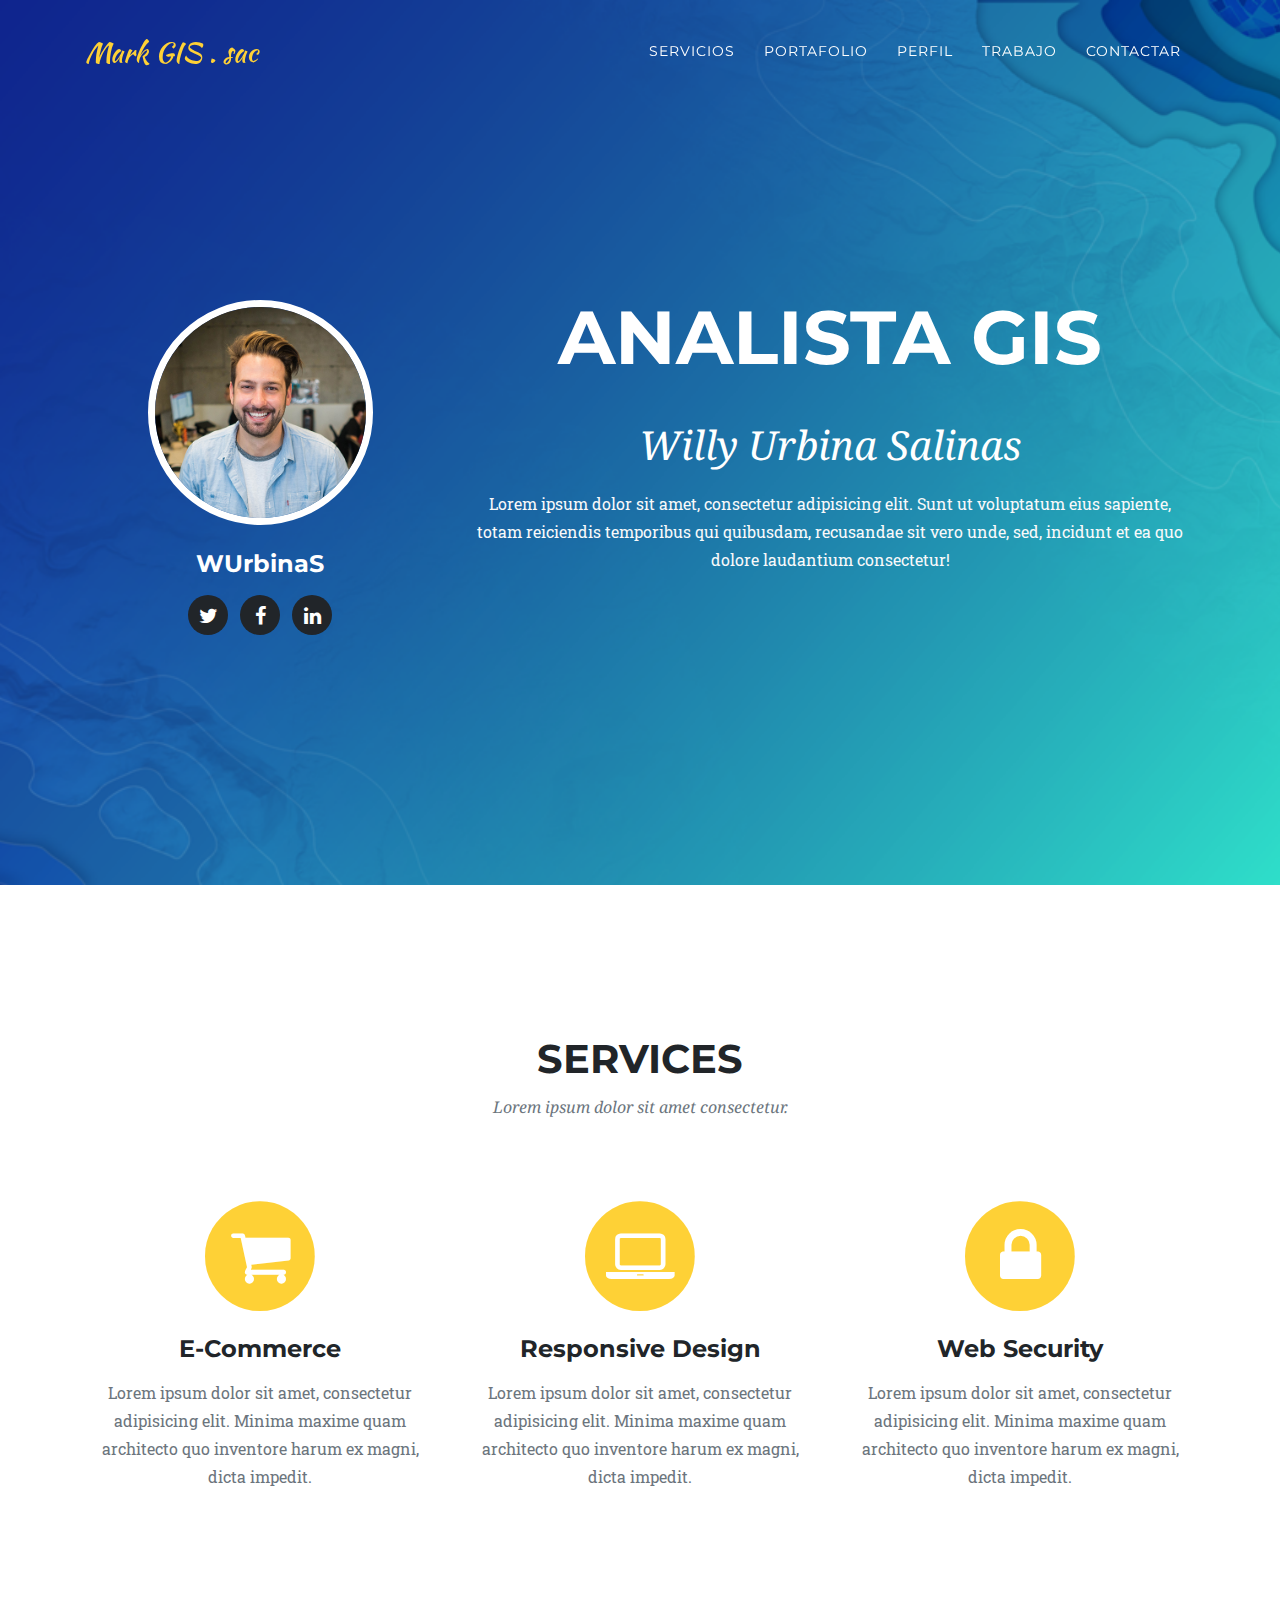
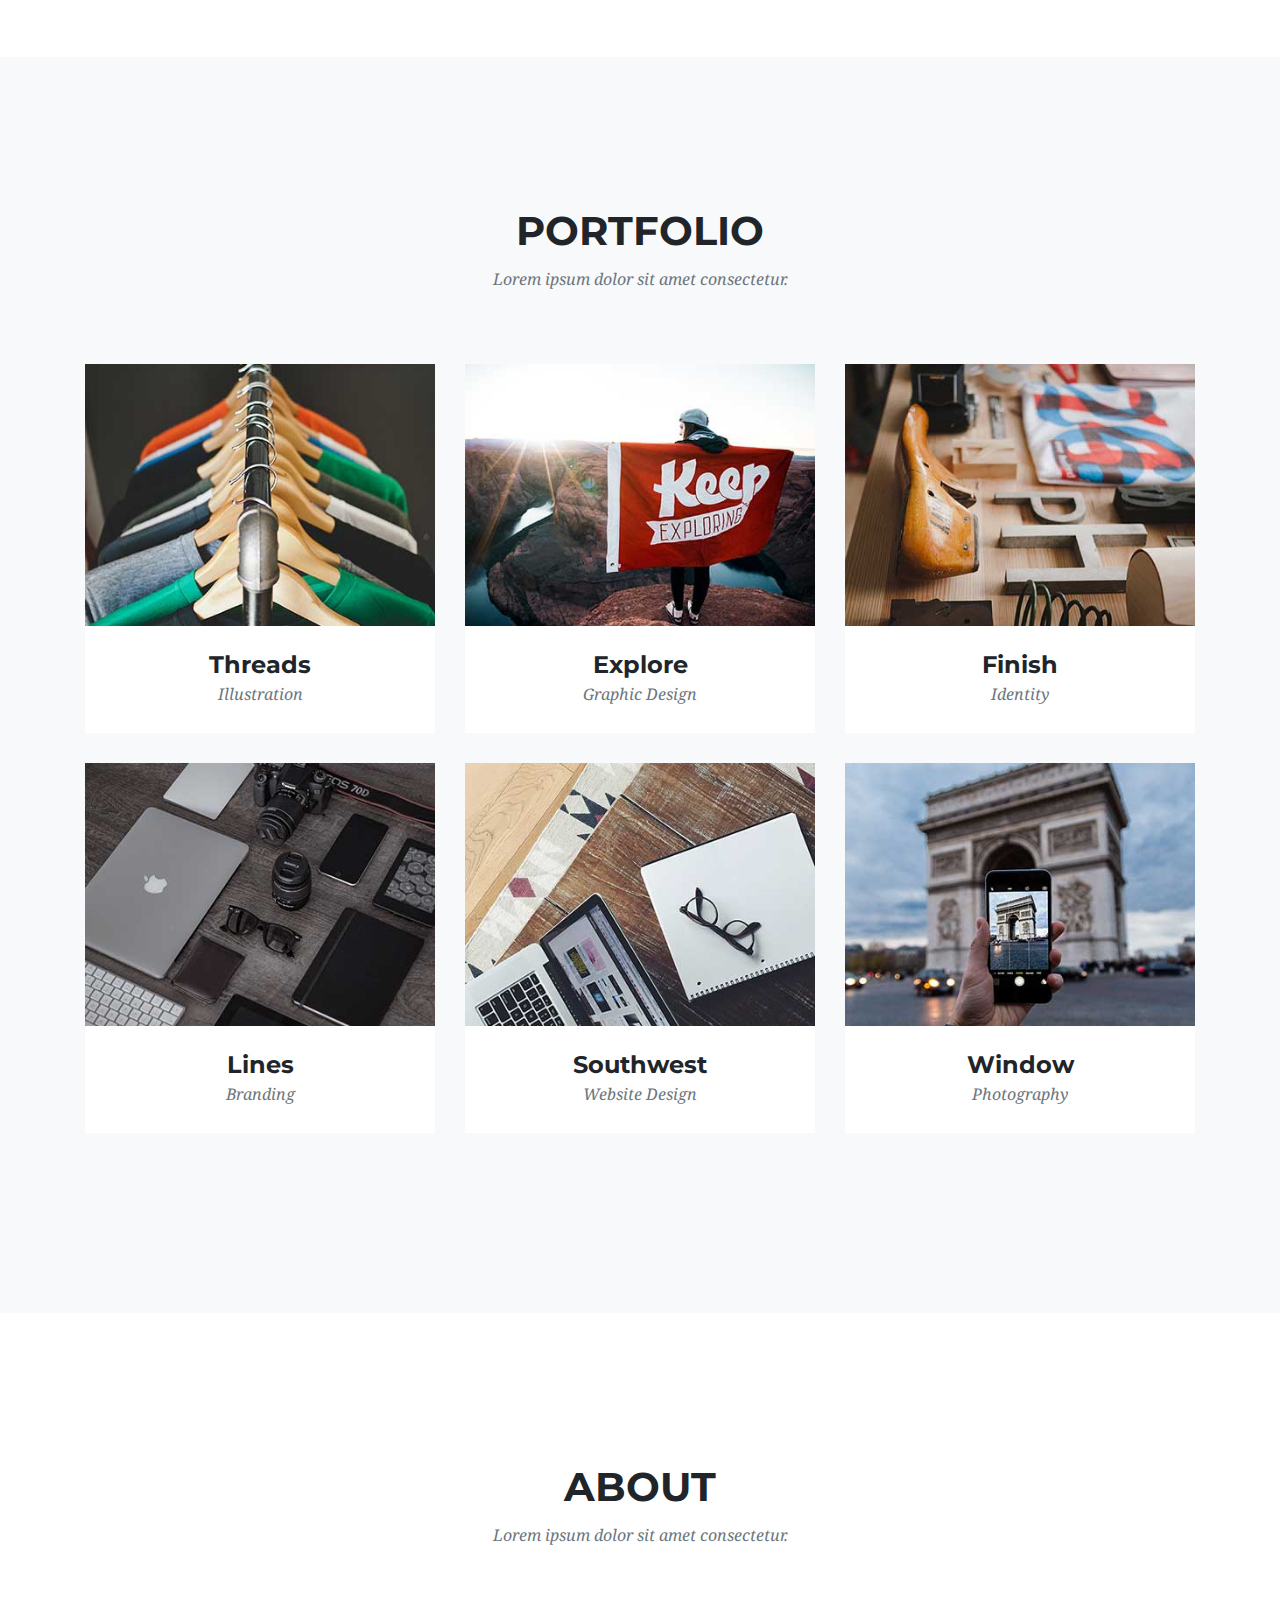
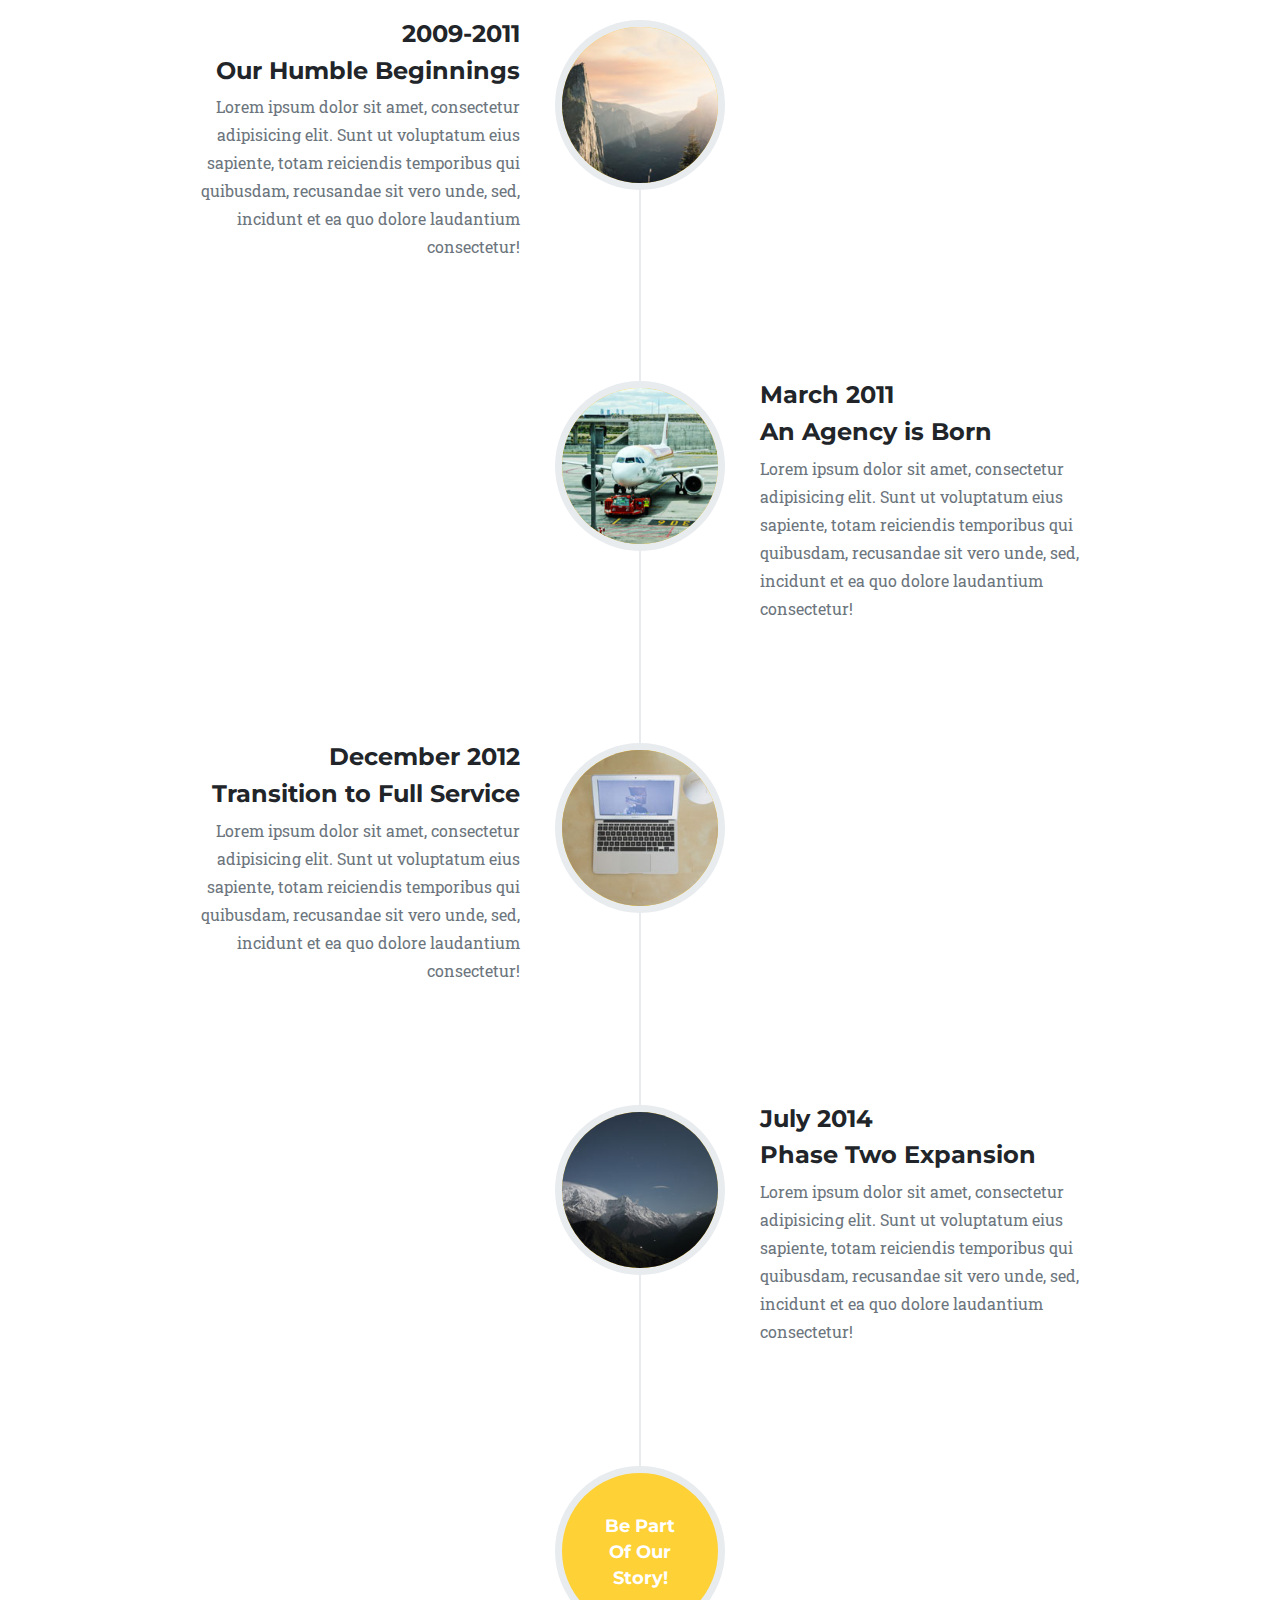
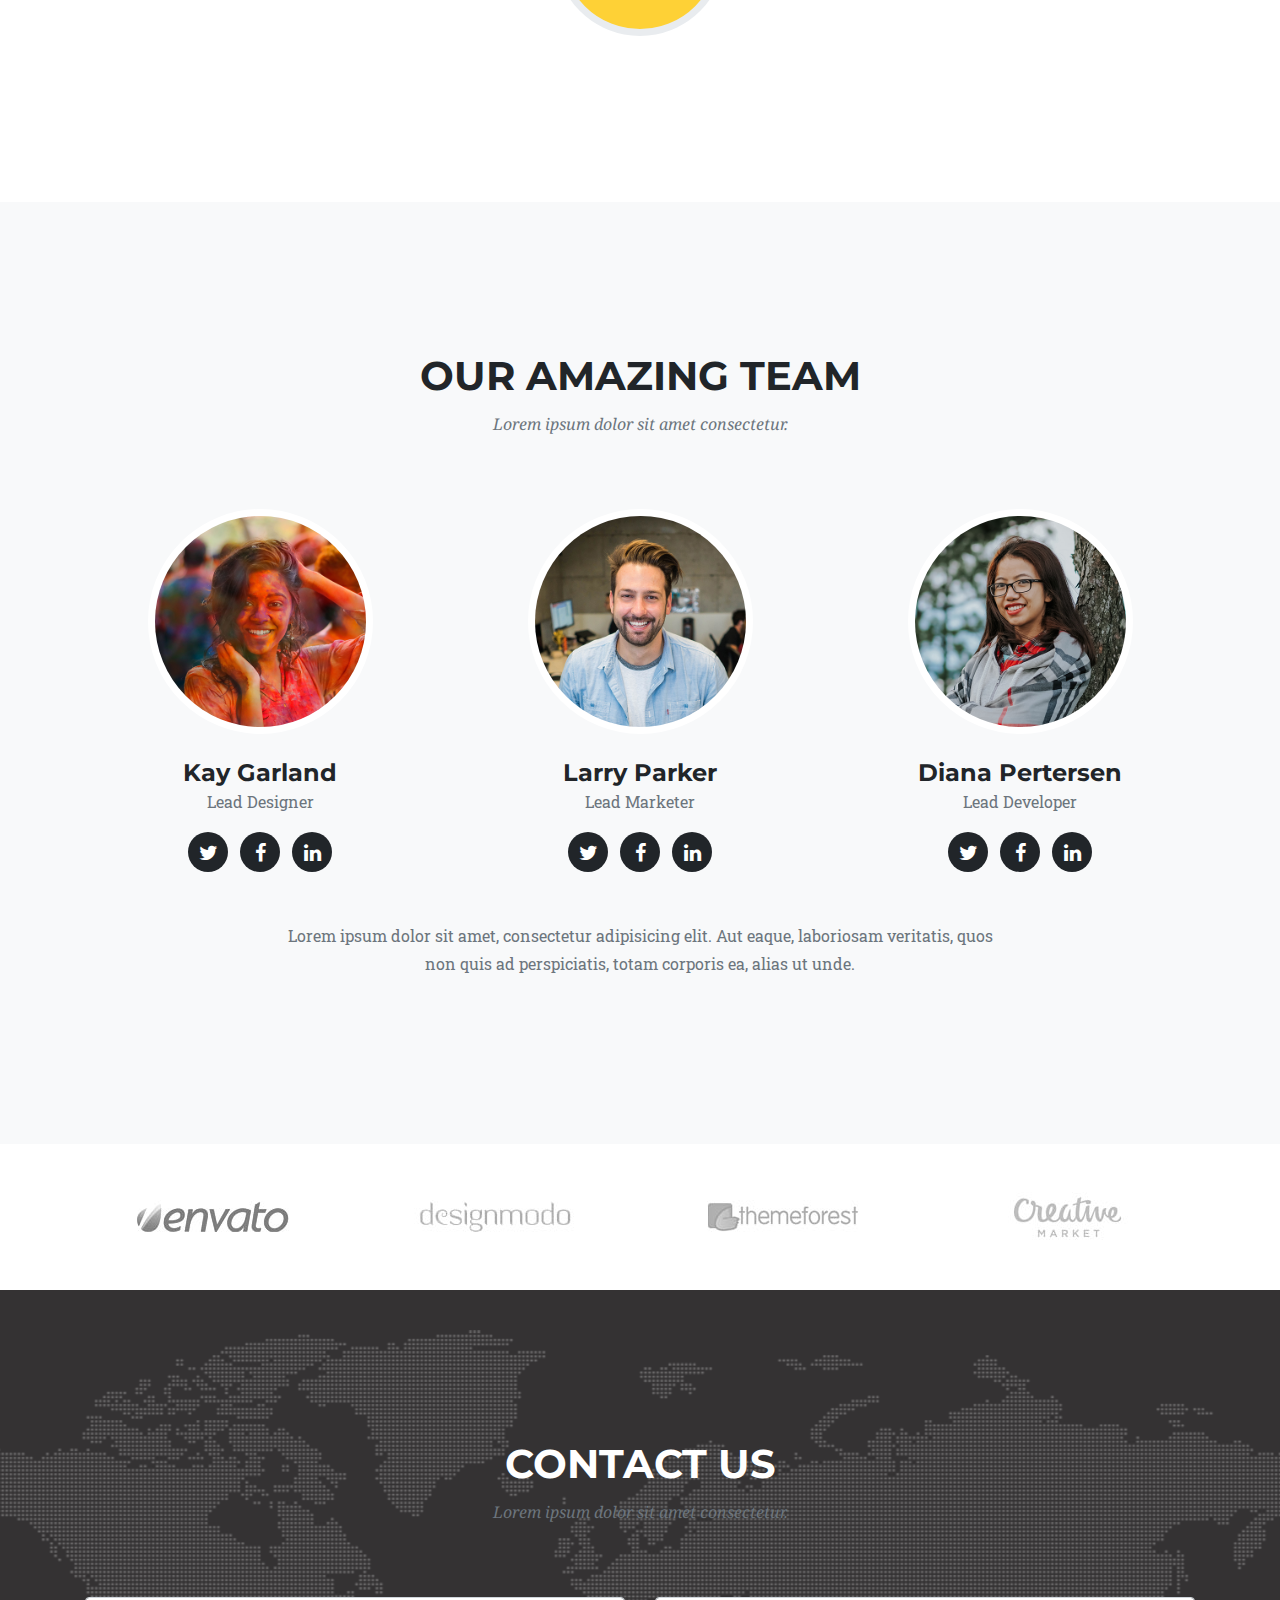
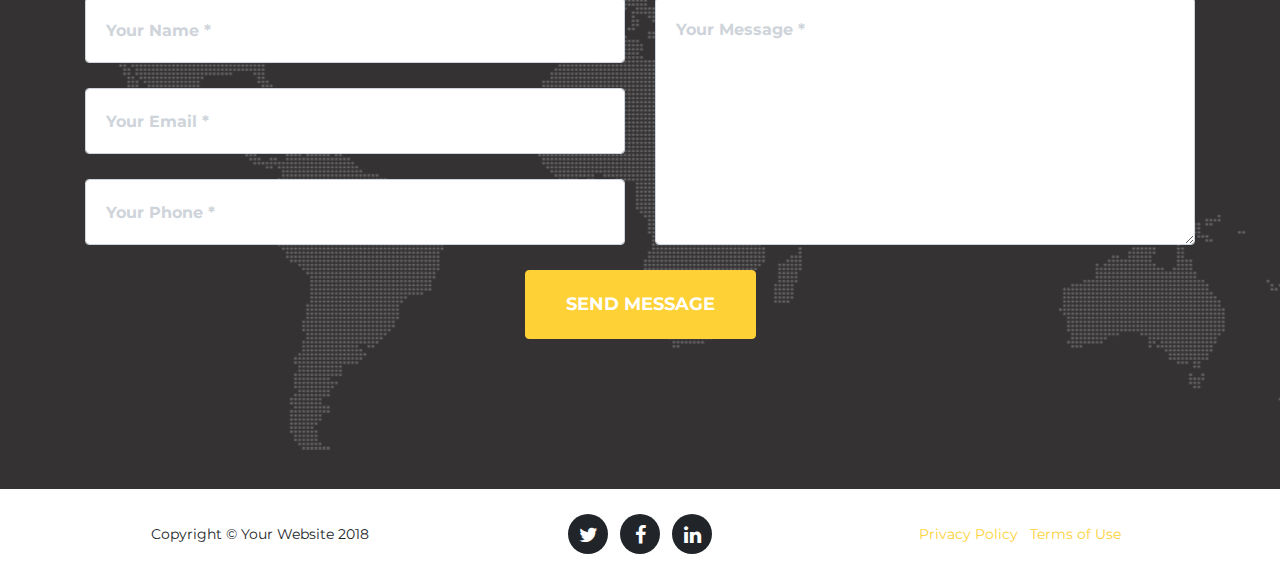
<file: index_2.html>
<!DOCTYPE html>
<html lang="en">

  <head>

    <meta charset="utf-8">
    <meta name="viewport" content="width=device-width, initial-scale=1, shrink-to-fit=no">
    <meta name="description" content="">
    <meta name="author" content="">

    <title>MarKGIS -  Willy Urbina Salinas.</title>

    <!-- Bootstrap core CSS -->
    <link href="vendor/bootstrap/css/bootstrap.min.css" rel="stylesheet">

    <!-- Custom fonts for this template -->
    <link href="vendor/font-awesome/css/font-awesome.min.css" rel="stylesheet" type="text/css">
    <link href="https://fonts.googleapis.com/css?family=Montserrat:400,700" rel="stylesheet" type="text/css">
    <link href='https://fonts.googleapis.com/css?family=Kaushan+Script' rel='stylesheet' type='text/css'>
    <link href='https://fonts.googleapis.com/css?family=Droid+Serif:400,700,400italic,700italic' rel='stylesheet' type='text/css'>
    <link href='https://fonts.googleapis.com/css?family=Roboto+Slab:400,100,300,700' rel='stylesheet' type='text/css'>

    <!-- Custom styles for this template -->
    <link href="css/agency.min.css" rel="stylesheet">

  </head>

  <body id="page-top">

    <!-- Navigation -->
    <nav class="navbar navbar-expand-lg navbar-dark fixed-top" id="mainNav">
      <div class="container">
        <a class="navbar-brand js-scroll-trigger" href="#page-top">Mark GIS . sac</a>
        <button class="navbar-toggler navbar-toggler-right" type="button" data-toggle="collapse" data-target="#navbarResponsive" aria-controls="navbarResponsive" aria-expanded="false" aria-label="Toggle navigation">
          Menu
          <i class="fa fa-bars"></i>
        </button>
        <div class="collapse navbar-collapse" id="navbarResponsive">
          <ul class="navbar-nav text-uppercase ml-auto">
            <li class="nav-item">
              <a class="nav-link js-scroll-trigger" href="#services">Servicios</a>
            </li>
            <li class="nav-item">
              <a class="nav-link js-scroll-trigger" href="#portfolio">Portafolio</a>
            </li>
            <li class="nav-item">
              <a class="nav-link js-scroll-trigger" href="#about">Perfil</a>
            </li>
            <li class="nav-item">
              <a class="nav-link js-scroll-trigger" href="#team">Trabajo</a>
            </li>
            <li class="nav-item">
              <a class="nav-link js-scroll-trigger" href="#contact">Contactar</a>
            </li>
          </ul>
        </div>
      </div>
    </nav>

    <!-- Header -->
    <header class="masthead">
      <div class="container">
        <div class="row">
          <!--<div class="col-md-4">
            <div class="intro-text">
              <div class="intro-lead-in">Willy Urbina Salinas</div>
              <div class="intro-heading text-uppercase">It's Nice To Meet You</div>
              <a class="btn btn-primary btn-xl text-uppercase js-scroll-trigger" href="#services">Tell Me More</a>
            </div>
          </div>-->
          <div class="col-sm-4">
            <div class="intro-text">
              <!--<div class="intro-lead-in">Analista GIS</div>-->
              <div class="team-member">
                <img class="mx-auto rounded-circle" src="img/team/2.jpg" alt="">
                <h4>WUrbinaS</h4>
                <p class="text-muted"></p>
                <ul class="list-inline social-buttons">
                  <li class="list-inline-item">
                    <a href="#">
                      <i class="fa fa-twitter"></i>
                    </a>
                  </li>
                  <li class="list-inline-item">
                    <a href="#">
                      <i class="fa fa-facebook"></i>
                    </a>
                  </li>
                  <li class="list-inline-item">
                    <a href="#">
                      <i class="fa fa-linkedin"></i>
                    </a>
                  </li>
                </ul>
              </div>
            </div>
          </div>
          <div class="col-sm-8">
            <div class="intro-text">
              <!--<div class="intro-lead-in">Willy Urbina Salinas</div>-->
              <div class="intro-heading text-uppercase">Analista GIS</div>
              <div class="intro-lead-in">Willy Urbina Salinas</div>
              <p class="text-light">
                Lorem ipsum dolor sit amet, consectetur adipisicing elit. Sunt ut voluptatum eius sapiente, totam reiciendis temporibus qui quibusdam, recusandae sit vero unde, sed, incidunt et ea quo dolore laudantium consectetur!
              </p>
            </div>
          </div>
        </div>
      </div>
    </header>

    <!-- Services -->
    <section id="services">
      <div class="container">
        <div class="row">
          <div class="col-lg-12 text-center">
            <h2 class="section-heading text-uppercase">Services</h2>
            <h3 class="section-subheading text-muted">Lorem ipsum dolor sit amet consectetur.</h3>
          </div>
        </div>
        <div class="row text-center">
          <div class="col-md-4">
            <span class="fa-stack fa-4x">
              <i class="fa fa-circle fa-stack-2x text-primary"></i>
              <i class="fa fa-shopping-cart fa-stack-1x fa-inverse"></i>
            </span>
            <h4 class="service-heading">E-Commerce</h4>
            <p class="text-muted">Lorem ipsum dolor sit amet, consectetur adipisicing elit. Minima maxime quam architecto quo inventore harum ex magni, dicta impedit.</p>
          </div>
          <div class="col-md-4">
            <span class="fa-stack fa-4x">
              <i class="fa fa-circle fa-stack-2x text-primary"></i>
              <i class="fa fa-laptop fa-stack-1x fa-inverse"></i>
            </span>
            <h4 class="service-heading">Responsive Design</h4>
            <p class="text-muted">Lorem ipsum dolor sit amet, consectetur adipisicing elit. Minima maxime quam architecto quo inventore harum ex magni, dicta impedit.</p>
          </div>
          <div class="col-md-4">
            <span class="fa-stack fa-4x">
              <i class="fa fa-circle fa-stack-2x text-primary"></i>
              <i class="fa fa-lock fa-stack-1x fa-inverse"></i>
            </span>
            <h4 class="service-heading">Web Security</h4>
            <p class="text-muted">Lorem ipsum dolor sit amet, consectetur adipisicing elit. Minima maxime quam architecto quo inventore harum ex magni, dicta impedit.</p>
          </div>
        </div>
      </div>
    </section>

    <!-- Portfolio Grid -->
    <section class="bg-light" id="portfolio">
      <div class="container">
        <div class="row">
          <div class="col-lg-12 text-center">
            <h2 class="section-heading text-uppercase">Portfolio</h2>
            <h3 class="section-subheading text-muted">Lorem ipsum dolor sit amet consectetur.</h3>
          </div>
        </div>
        <div class="row">
          <div class="col-md-4 col-sm-6 portfolio-item">
            <a class="portfolio-link" data-toggle="modal" href="#portfolioModal1">
              <div class="portfolio-hover">
                <div class="portfolio-hover-content">
                  <i class="fa fa-plus fa-3x"></i>
                </div>
              </div>
              <img class="img-fluid" src="img/portfolio/01-thumbnail.jpg" alt="">
            </a>
            <div class="portfolio-caption">
              <h4>Threads</h4>
              <p class="text-muted">Illustration</p>
            </div>
          </div>
          <div class="col-md-4 col-sm-6 portfolio-item">
            <a class="portfolio-link" data-toggle="modal" href="#portfolioModal2">
              <div class="portfolio-hover">
                <div class="portfolio-hover-content">
                  <i class="fa fa-plus fa-3x"></i>
                </div>
              </div>
              <img class="img-fluid" src="img/portfolio/02-thumbnail.jpg" alt="">
            </a>
            <div class="portfolio-caption">
              <h4>Explore</h4>
              <p class="text-muted">Graphic Design</p>
            </div>
          </div>
          <div class="col-md-4 col-sm-6 portfolio-item">
            <a class="portfolio-link" data-toggle="modal" href="#portfolioModal3">
              <div class="portfolio-hover">
                <div class="portfolio-hover-content">
                  <i class="fa fa-plus fa-3x"></i>
                </div>
              </div>
              <img class="img-fluid" src="img/portfolio/03-thumbnail.jpg" alt="">
            </a>
            <div class="portfolio-caption">
              <h4>Finish</h4>
              <p class="text-muted">Identity</p>
            </div>
          </div>
          <div class="col-md-4 col-sm-6 portfolio-item">
            <a class="portfolio-link" data-toggle="modal" href="#portfolioModal4">
              <div class="portfolio-hover">
                <div class="portfolio-hover-content">
                  <i class="fa fa-plus fa-3x"></i>
                </div>
              </div>
              <img class="img-fluid" src="img/portfolio/04-thumbnail.jpg" alt="">
            </a>
            <div class="portfolio-caption">
              <h4>Lines</h4>
              <p class="text-muted">Branding</p>
            </div>
          </div>
          <div class="col-md-4 col-sm-6 portfolio-item">
            <a class="portfolio-link" data-toggle="modal" href="#portfolioModal5">
              <div class="portfolio-hover">
                <div class="portfolio-hover-content">
                  <i class="fa fa-plus fa-3x"></i>
                </div>
              </div>
              <img class="img-fluid" src="img/portfolio/05-thumbnail.jpg" alt="">
            </a>
            <div class="portfolio-caption">
              <h4>Southwest</h4>
              <p class="text-muted">Website Design</p>
            </div>
          </div>
          <div class="col-md-4 col-sm-6 portfolio-item">
            <a class="portfolio-link" data-toggle="modal" href="#portfolioModal6">
              <div class="portfolio-hover">
                <div class="portfolio-hover-content">
                  <i class="fa fa-plus fa-3x"></i>
                </div>
              </div>
              <img class="img-fluid" src="img/portfolio/06-thumbnail.jpg" alt="">
            </a>
            <div class="portfolio-caption">
              <h4>Window</h4>
              <p class="text-muted">Photography</p>
            </div>
          </div>
        </div>
      </div>
    </section>

    <!-- About -->
    <section id="about">
      <div class="container">
        <div class="row">
          <div class="col-lg-12 text-center">
            <h2 class="section-heading text-uppercase">About</h2>
            <h3 class="section-subheading text-muted">Lorem ipsum dolor sit amet consectetur.</h3>
          </div>
        </div>
        <div class="row">
          <div class="col-lg-12">
            <ul class="timeline">
              <li>
                <div class="timeline-image">
                  <img class="rounded-circle img-fluid" src="img/about/1.jpg" alt="">
                </div>
                <div class="timeline-panel">
                  <div class="timeline-heading">
                    <h4>2009-2011</h4>
                    <h4 class="subheading">Our Humble Beginnings</h4>
                  </div>
                  <div class="timeline-body">
                    <p class="text-muted">Lorem ipsum dolor sit amet, consectetur adipisicing elit. Sunt ut voluptatum eius sapiente, totam reiciendis temporibus qui quibusdam, recusandae sit vero unde, sed, incidunt et ea quo dolore laudantium consectetur!</p>
                  </div>
                </div>
              </li>
              <li class="timeline-inverted">
                <div class="timeline-image">
                  <img class="rounded-circle img-fluid" src="img/about/2.jpg" alt="">
                </div>
                <div class="timeline-panel">
                  <div class="timeline-heading">
                    <h4>March 2011</h4>
                    <h4 class="subheading">An Agency is Born</h4>
                  </div>
                  <div class="timeline-body">
                    <p class="text-muted">Lorem ipsum dolor sit amet, consectetur adipisicing elit. Sunt ut voluptatum eius sapiente, totam reiciendis temporibus qui quibusdam, recusandae sit vero unde, sed, incidunt et ea quo dolore laudantium consectetur!</p>
                  </div>
                </div>
              </li>
              <li>
                <div class="timeline-image">
                  <img class="rounded-circle img-fluid" src="img/about/3.jpg" alt="">
                </div>
                <div class="timeline-panel">
                  <div class="timeline-heading">
                    <h4>December 2012</h4>
                    <h4 class="subheading">Transition to Full Service</h4>
                  </div>
                  <div class="timeline-body">
                    <p class="text-muted">Lorem ipsum dolor sit amet, consectetur adipisicing elit. Sunt ut voluptatum eius sapiente, totam reiciendis temporibus qui quibusdam, recusandae sit vero unde, sed, incidunt et ea quo dolore laudantium consectetur!</p>
                  </div>
                </div>
              </li>
              <li class="timeline-inverted">
                <div class="timeline-image">
                  <img class="rounded-circle img-fluid" src="img/about/4.jpg" alt="">
                </div>
                <div class="timeline-panel">
                  <div class="timeline-heading">
                    <h4>July 2014</h4>
                    <h4 class="subheading">Phase Two Expansion</h4>
                  </div>
                  <div class="timeline-body">
                    <p class="text-muted">Lorem ipsum dolor sit amet, consectetur adipisicing elit. Sunt ut voluptatum eius sapiente, totam reiciendis temporibus qui quibusdam, recusandae sit vero unde, sed, incidunt et ea quo dolore laudantium consectetur!</p>
                  </div>
                </div>
              </li>
              <li class="timeline-inverted">
                <div class="timeline-image">
                  <h4>Be Part
                    <br>Of Our
                    <br>Story!</h4>
                </div>
              </li>
            </ul>
          </div>
        </div>
      </div>
    </section>

    <!-- Team -->
    <section class="bg-light" id="team">
      <div class="container">
        <div class="row">
          <div class="col-lg-12 text-center">
            <h2 class="section-heading text-uppercase">Our Amazing Team</h2>
            <h3 class="section-subheading text-muted">Lorem ipsum dolor sit amet consectetur.</h3>
          </div>
        </div>
        <div class="row">
          <div class="col-sm-4">
            <div class="team-member">
              <img class="mx-auto rounded-circle" src="img/team/1.jpg" alt="">
              <h4>Kay Garland</h4>
              <p class="text-muted">Lead Designer</p>
              <ul class="list-inline social-buttons">
                <li class="list-inline-item">
                  <a href="#">
                    <i class="fa fa-twitter"></i>
                  </a>
                </li>
                <li class="list-inline-item">
                  <a href="#">
                    <i class="fa fa-facebook"></i>
                  </a>
                </li>
                <li class="list-inline-item">
                  <a href="#">
                    <i class="fa fa-linkedin"></i>
                  </a>
                </li>
              </ul>
            </div>
          </div>
          <div class="col-sm-4">
            <div class="team-member">
              <img class="mx-auto rounded-circle" src="img/team/2.jpg" alt="">
              <h4>Larry Parker</h4>
              <p class="text-muted">Lead Marketer</p>
              <ul class="list-inline social-buttons">
                <li class="list-inline-item">
                  <a href="#">
                    <i class="fa fa-twitter"></i>
                  </a>
                </li>
                <li class="list-inline-item">
                  <a href="#">
                    <i class="fa fa-facebook"></i>
                  </a>
                </li>
                <li class="list-inline-item">
                  <a href="#">
                    <i class="fa fa-linkedin"></i>
                  </a>
                </li>
              </ul>
            </div>
          </div>
          <div class="col-sm-4">
            <div class="team-member">
              <img class="mx-auto rounded-circle" src="img/team/3.jpg" alt="">
              <h4>Diana Pertersen</h4>
              <p class="text-muted">Lead Developer</p>
              <ul class="list-inline social-buttons">
                <li class="list-inline-item">
                  <a href="#">
                    <i class="fa fa-twitter"></i>
                  </a>
                </li>
                <li class="list-inline-item">
                  <a href="#">
                    <i class="fa fa-facebook"></i>
                  </a>
                </li>
                <li class="list-inline-item">
                  <a href="#">
                    <i class="fa fa-linkedin"></i>
                  </a>
                </li>
              </ul>
            </div>
          </div>
        </div>
        <div class="row">
          <div class="col-lg-8 mx-auto text-center">
            <p class="large text-muted">Lorem ipsum dolor sit amet, consectetur adipisicing elit. Aut eaque, laboriosam veritatis, quos non quis ad perspiciatis, totam corporis ea, alias ut unde.</p>
          </div>
        </div>
      </div>
    </section>

    <!-- Clients -->
    <section class="py-5">
      <div class="container">
        <div class="row">
          <div class="col-md-3 col-sm-6">
            <a href="#">
              <img class="img-fluid d-block mx-auto" src="img/logos/envato.jpg" alt="">
            </a>
          </div>
          <div class="col-md-3 col-sm-6">
            <a href="#">
              <img class="img-fluid d-block mx-auto" src="img/logos/designmodo.jpg" alt="">
            </a>
          </div>
          <div class="col-md-3 col-sm-6">
            <a href="#">
              <img class="img-fluid d-block mx-auto" src="img/logos/themeforest.jpg" alt="">
            </a>
          </div>
          <div class="col-md-3 col-sm-6">
            <a href="#">
              <img class="img-fluid d-block mx-auto" src="img/logos/creative-market.jpg" alt="">
            </a>
          </div>
        </div>
      </div>
    </section>

    <!-- Contact -->
    <section id="contact">
      <div class="container">
        <div class="row">
          <div class="col-lg-12 text-center">
            <h2 class="section-heading text-uppercase">Contact Us</h2>
            <h3 class="section-subheading text-muted">Lorem ipsum dolor sit amet consectetur.</h3>
          </div>
        </div>
        <div class="row">
          <div class="col-lg-12">
            <form id="contactForm" name="sentMessage" novalidate="novalidate">
              <div class="row">
                <div class="col-md-6">
                  <div class="form-group">
                    <input class="form-control" id="name" type="text" placeholder="Your Name *" required="required" data-validation-required-message="Please enter your name.">
                    <p class="help-block text-danger"></p>
                  </div>
                  <div class="form-group">
                    <input class="form-control" id="email" type="email" placeholder="Your Email *" required="required" data-validation-required-message="Please enter your email address.">
                    <p class="help-block text-danger"></p>
                  </div>
                  <div class="form-group">
                    <input class="form-control" id="phone" type="tel" placeholder="Your Phone *" required="required" data-validation-required-message="Please enter your phone number.">
                    <p class="help-block text-danger"></p>
                  </div>
                </div>
                <div class="col-md-6">
                  <div class="form-group">
                    <textarea class="form-control" id="message" placeholder="Your Message *" required="required" data-validation-required-message="Please enter a message."></textarea>
                    <p class="help-block text-danger"></p>
                  </div>
                </div>
                <div class="clearfix"></div>
                <div class="col-lg-12 text-center">
                  <div id="success"></div>
                  <button id="sendMessageButton" class="btn btn-primary btn-xl text-uppercase" type="submit">Send Message</button>
                </div>
              </div>
            </form>
          </div>
        </div>
      </div>
    </section>

    <!-- Footer -->
    <footer>
      <div class="container">
        <div class="row">
          <div class="col-md-4">
            <span class="copyright">Copyright &copy; Your Website 2018</span>
          </div>
          <div class="col-md-4">
            <ul class="list-inline social-buttons">
              <li class="list-inline-item">
                <a href="#">
                  <i class="fa fa-twitter"></i>
                </a>
              </li>
              <li class="list-inline-item">
                <a href="#">
                  <i class="fa fa-facebook"></i>
                </a>
              </li>
              <li class="list-inline-item">
                <a href="#">
                  <i class="fa fa-linkedin"></i>
                </a>
              </li>
            </ul>
          </div>
          <div class="col-md-4">
            <ul class="list-inline quicklinks">
              <li class="list-inline-item">
                <a href="#">Privacy Policy</a>
              </li>
              <li class="list-inline-item">
                <a href="#">Terms of Use</a>
              </li>
            </ul>
          </div>
        </div>
      </div>
    </footer>

    <!-- Portfolio Modals -->

    <!-- Modal 1 -->
    <div class="portfolio-modal modal fade" id="portfolioModal1" tabindex="-1" role="dialog" aria-hidden="true">
      <div class="modal-dialog">
        <div class="modal-content">
          <div class="close-modal" data-dismiss="modal">
            <div class="lr">
              <div class="rl"></div>
            </div>
          </div>
          <div class="container">
            <div class="row">
              <div class="col-lg-8 mx-auto">
                <div class="modal-body">
                  <!-- Project Details Go Here -->
                  <h2 class="text-uppercase">Project Name</h2>
                  <p class="item-intro text-muted">Lorem ipsum dolor sit amet consectetur.</p>
                  <img class="img-fluid d-block mx-auto" src="img/portfolio/01-full.jpg" alt="">
                  <p>Use this area to describe your project. Lorem ipsum dolor sit amet, consectetur adipisicing elit. Est blanditiis dolorem culpa incidunt minus dignissimos deserunt repellat aperiam quasi sunt officia expedita beatae cupiditate, maiores repudiandae, nostrum, reiciendis facere nemo!</p>
                  <ul class="list-inline">
                    <li>Date: January 2017</li>
                    <li>Client: Threads</li>
                    <li>Category: Illustration</li>
                  </ul>
                  <button class="btn btn-primary" data-dismiss="modal" type="button">
                    <i class="fa fa-times"></i>
                    Close Project</button>
                </div>
              </div>
            </div>
          </div>
        </div>
      </div>
    </div>

    <!-- Modal 2 -->
    <div class="portfolio-modal modal fade" id="portfolioModal2" tabindex="-1" role="dialog" aria-hidden="true">
      <div class="modal-dialog">
        <div class="modal-content">
          <div class="close-modal" data-dismiss="modal">
            <div class="lr">
              <div class="rl"></div>
            </div>
          </div>
          <div class="container">
            <div class="row">
              <div class="col-lg-8 mx-auto">
                <div class="modal-body">
                  <!-- Project Details Go Here -->
                  <h2 class="text-uppercase">Project Name</h2>
                  <p class="item-intro text-muted">Lorem ipsum dolor sit amet consectetur.</p>
                  <img class="img-fluid d-block mx-auto" src="img/portfolio/02-full.jpg" alt="">
                  <p>Use this area to describe your project. Lorem ipsum dolor sit amet, consectetur adipisicing elit. Est blanditiis dolorem culpa incidunt minus dignissimos deserunt repellat aperiam quasi sunt officia expedita beatae cupiditate, maiores repudiandae, nostrum, reiciendis facere nemo!</p>
                  <ul class="list-inline">
                    <li>Date: January 2017</li>
                    <li>Client: Explore</li>
                    <li>Category: Graphic Design</li>
                  </ul>
                  <button class="btn btn-primary" data-dismiss="modal" type="button">
                    <i class="fa fa-times"></i>
                    Close Project</button>
                </div>
              </div>
            </div>
          </div>
        </div>
      </div>
    </div>

    <!-- Modal 3 -->
    <div class="portfolio-modal modal fade" id="portfolioModal3" tabindex="-1" role="dialog" aria-hidden="true">
      <div class="modal-dialog">
        <div class="modal-content">
          <div class="close-modal" data-dismiss="modal">
            <div class="lr">
              <div class="rl"></div>
            </div>
          </div>
          <div class="container">
            <div class="row">
              <div class="col-lg-8 mx-auto">
                <div class="modal-body">
                  <!-- Project Details Go Here -->
                  <h2 class="text-uppercase">Project Name</h2>
                  <p class="item-intro text-muted">Lorem ipsum dolor sit amet consectetur.</p>
                  <img class="img-fluid d-block mx-auto" src="img/portfolio/03-full.jpg" alt="">
                  <p>Use this area to describe your project. Lorem ipsum dolor sit amet, consectetur adipisicing elit. Est blanditiis dolorem culpa incidunt minus dignissimos deserunt repellat aperiam quasi sunt officia expedita beatae cupiditate, maiores repudiandae, nostrum, reiciendis facere nemo!</p>
                  <ul class="list-inline">
                    <li>Date: January 2017</li>
                    <li>Client: Finish</li>
                    <li>Category: Identity</li>
                  </ul>
                  <button class="btn btn-primary" data-dismiss="modal" type="button">
                    <i class="fa fa-times"></i>
                    Close Project</button>
                </div>
              </div>
            </div>
          </div>
        </div>
      </div>
    </div>

    <!-- Modal 4 -->
    <div class="portfolio-modal modal fade" id="portfolioModal4" tabindex="-1" role="dialog" aria-hidden="true">
      <div class="modal-dialog">
        <div class="modal-content">
          <div class="close-modal" data-dismiss="modal">
            <div class="lr">
              <div class="rl"></div>
            </div>
          </div>
          <div class="container">
            <div class="row">
              <div class="col-lg-8 mx-auto">
                <div class="modal-body">
                  <!-- Project Details Go Here -->
                  <h2 class="text-uppercase">Project Name</h2>
                  <p class="item-intro text-muted">Lorem ipsum dolor sit amet consectetur.</p>
                  <img class="img-fluid d-block mx-auto" src="img/portfolio/04-full.jpg" alt="">
                  <p>Use this area to describe your project. Lorem ipsum dolor sit amet, consectetur adipisicing elit. Est blanditiis dolorem culpa incidunt minus dignissimos deserunt repellat aperiam quasi sunt officia expedita beatae cupiditate, maiores repudiandae, nostrum, reiciendis facere nemo!</p>
                  <ul class="list-inline">
                    <li>Date: January 2017</li>
                    <li>Client: Lines</li>
                    <li>Category: Branding</li>
                  </ul>
                  <button class="btn btn-primary" data-dismiss="modal" type="button">
                    <i class="fa fa-times"></i>
                    Close Project</button>
                </div>
              </div>
            </div>
          </div>
        </div>
      </div>
    </div>

    <!-- Modal 5 -->
    <div class="portfolio-modal modal fade" id="portfolioModal5" tabindex="-1" role="dialog" aria-hidden="true">
      <div class="modal-dialog">
        <div class="modal-content">
          <div class="close-modal" data-dismiss="modal">
            <div class="lr">
              <div class="rl"></div>
            </div>
          </div>
          <div class="container">
            <div class="row">
              <div class="col-lg-8 mx-auto">
                <div class="modal-body">
                  <!-- Project Details Go Here -->
                  <h2 class="text-uppercase">Project Name</h2>
                  <p class="item-intro text-muted">Lorem ipsum dolor sit amet consectetur.</p>
                  <img class="img-fluid d-block mx-auto" src="img/portfolio/05-full.jpg" alt="">
                  <p>Use this area to describe your project. Lorem ipsum dolor sit amet, consectetur adipisicing elit. Est blanditiis dolorem culpa incidunt minus dignissimos deserunt repellat aperiam quasi sunt officia expedita beatae cupiditate, maiores repudiandae, nostrum, reiciendis facere nemo!</p>
                  <ul class="list-inline">
                    <li>Date: January 2017</li>
                    <li>Client: Southwest</li>
                    <li>Category: Website Design</li>
                  </ul>
                  <button class="btn btn-primary" data-dismiss="modal" type="button">
                    <i class="fa fa-times"></i>
                    Close Project</button>
                </div>
              </div>
            </div>
          </div>
        </div>
      </div>
    </div>

    <!-- Modal 6 -->
    <div class="portfolio-modal modal fade" id="portfolioModal6" tabindex="-1" role="dialog" aria-hidden="true">
      <div class="modal-dialog">
        <div class="modal-content">
          <div class="close-modal" data-dismiss="modal">
            <div class="lr">
              <div class="rl"></div>
            </div>
          </div>
          <div class="container">
            <div class="row">
              <div class="col-lg-8 mx-auto">
                <div class="modal-body">
                  <!-- Project Details Go Here -->
                  <h2 class="text-uppercase">Project Name</h2>
                  <p class="item-intro text-muted">Lorem ipsum dolor sit amet consectetur.</p>
                  <img class="img-fluid d-block mx-auto" src="img/portfolio/06-full.jpg" alt="">
                  <p>Use this area to describe your project. Lorem ipsum dolor sit amet, consectetur adipisicing elit. Est blanditiis dolorem culpa incidunt minus dignissimos deserunt repellat aperiam quasi sunt officia expedita beatae cupiditate, maiores repudiandae, nostrum, reiciendis facere nemo!</p>
                  <ul class="list-inline">
                    <li>Date: January 2017</li>
                    <li>Client: Window</li>
                    <li>Category: Photography</li>
                  </ul>
                  <button class="btn btn-primary" data-dismiss="modal" type="button">
                    <i class="fa fa-times"></i>
                    Close Project</button>
                </div>
              </div>
            </div>
          </div>
        </div>
      </div>
    </div>

    <!-- Bootstrap core JavaScript -->
    <script src="vendor/jquery/jquery.min.js"></script>
    <script src="vendor/bootstrap/js/bootstrap.bundle.min.js"></script>

    <!-- Plugin JavaScript -->
    <script src="vendor/jquery-easing/jquery.easing.min.js"></script>

    <!-- Contact form JavaScript -->
    <script src="js/jqBootstrapValidation.js"></script>
    <script src="js/contact_me.js"></script>

    <!-- Custom scripts for this template -->
    <script src="js/agency.min.js"></script>

  </body>

</html>
</file>
<file: css/style-local.css>
section{
      padding: 50px 0 150px 0;
    }

    .container-maximize {
      display: table;
      height: 100vh;
    }

    .hero-container{
      display: table-cell;
      margin: 0;
      padding: 80px 0 0 0;
      text-align: center;
      vertical-align: middle;
    }

    header.masthead .intro-text {
      padding-top: 0;
      padding-bottom: 0;
    }

    .team-member-margin {
      margin-bottom: 10px;
    }

    .intro-heading {
      margin-top: 50px;
    }

    .col-margin-bottom {
      margin-bottom: 15px;
    }
</file>
<file: css/agency.min.css>
/*!
 * Start Bootstrap - Agency v4.1.1 (https://startbootstrap.com/template-overviews/agency)
 * Copyright 2013-2018 Start Bootstrap
 * Licensed under MIT (https://github.com/BlackrockDigital/startbootstrap-agency/blob/master/LICENSE)
 */
 /*body{overflow-x:hidden;font-family:'Roboto Slab','Helvetica Neue',Helvetica,Arial,sans-serif}p{line-height:1.75}a{color:#fed136}a:hover{color:#fec503}.text-primary{color:#fed136!important}h1,h2,h3,h4,h5,h6{font-weight:700;font-family:Montserrat,'Helvetica Neue',Helvetica,Arial,sans-serif}section{padding:100px 0}section h2.section-heading{font-size:40px;margin-top:0;margin-bottom:15px}section h3.section-subheading{font-size:16px;font-weight:400;font-style:italic;margin-bottom:75px;text-transform:none;font-family:'Droid Serif','Helvetica Neue',Helvetica,Arial,sans-serif}@media (min-width:768px){section{padding:150px 0}}.btn{font-family:Montserrat,'Helvetica Neue',Helvetica,Arial,sans-serif;font-weight:700}.btn-xl{font-size:18px;padding:20px 40px}.btn-primary{background-color:#fed136;border-color:#fed136}.btn-primary:active,.btn-primary:focus,.btn-primary:hover{background-color:#fec810!important;border-color:#fec810!important;color:#fff}.btn-primary:active,.btn-primary:focus{box-shadow:0 0 0 .2rem rgba(254,209,55,.5)!important}::-moz-selection{background:#fed136;text-shadow:none}::selection{background:#fed136;text-shadow:none}img::selection{background:0 0}img::-moz-selection{background:0 0}#mainNav{background-color:#212529}#mainNav .navbar-toggler{font-size:12px;right:0;padding:13px;text-transform:uppercase;color:#fff;border:0;background-color:#fed136;font-family:Montserrat,'Helvetica Neue',Helvetica,Arial,sans-serif}#mainNav .navbar-brand{color:#fed136;font-family:'Kaushan Script','Helvetica Neue',Helvetica,Arial,cursive}#mainNav .navbar-brand.active,#mainNav .navbar-brand:active,#mainNav .navbar-brand:focus,#mainNav .navbar-brand:hover{color:#fec503}#mainNav .navbar-nav .nav-item .nav-link{font-size:90%;font-weight:400;padding:.75em 0;letter-spacing:1px;color:#fff;font-family:Montserrat,'Helvetica Neue',Helvetica,Arial,sans-serif}#mainNav .navbar-nav .nav-item .nav-link.active,#mainNav .navbar-nav .nav-item .nav-link:hover{color:#fed136}@media (min-width:992px){#mainNav{padding-top:25px;padding-bottom:25px;-webkit-transition:padding-top .3s,padding-bottom .3s;-moz-transition:padding-top .3s,padding-bottom .3s;transition:padding-top .3s,padding-bottom .3s;border:none;background-color:transparent}#mainNav .navbar-brand{font-size:1.75em;-webkit-transition:all .3s;-moz-transition:all .3s;transition:all .3s}#mainNav .navbar-nav .nav-item .nav-link{padding:1.1em 1em!important}#mainNav.navbar-shrink{padding-top:0;padding-bottom:0;background-color:#212529}#mainNav.navbar-shrink .navbar-brand{font-size:1.25em;padding:12px 0}}header.masthead{text-align:center;color:#fff;background-image:url(../img/header-bg.jpg);background-repeat:no-repeat;background-attachment:scroll;background-position:center center;-webkit-background-size:cover;-moz-background-size:cover;-o-background-size:cover;background-size:cover}header.masthead .intro-text{padding-top:150px;padding-bottom:100px}header.masthead .intro-text .intro-lead-in{font-size:22px;font-style:italic;line-height:22px;margin-bottom:25px;font-family:'Droid Serif','Helvetica Neue',Helvetica,Arial,sans-serif}header.masthead .intro-text .intro-heading{font-size:50px;font-weight:700;line-height:50px;margin-bottom:25px;font-family:Montserrat,'Helvetica Neue',Helvetica,Arial,sans-serif}@media (min-width:768px){header.masthead .intro-text{padding-top:300px;padding-bottom:200px}header.masthead .intro-text .intro-lead-in{font-size:40px;font-style:italic;line-height:40px;margin-bottom:25px;font-family:'Droid Serif','Helvetica Neue',Helvetica,Arial,sans-serif}header.masthead .intro-text .intro-heading{font-size:75px;font-weight:700;line-height:75px;margin-bottom:50px;font-family:Montserrat,'Helvetica Neue',Helvetica,Arial,sans-serif}}.service-heading{margin:15px 0;text-transform:none}#portfolio .portfolio-item{right:0;margin:0 0 15px}#portfolio .portfolio-item .portfolio-link{position:relative;display:block;max-width:400px;margin:0 auto;cursor:pointer}#portfolio .portfolio-item .portfolio-link .portfolio-hover{position:absolute;width:100%;height:100%;-webkit-transition:all ease .5s;-moz-transition:all ease .5s;transition:all ease .5s;opacity:0;background:rgba(254,209,54,.9)}#portfolio .portfolio-item .portfolio-link .portfolio-hover:hover{opacity:1}#portfolio .portfolio-item .portfolio-link .portfolio-hover .portfolio-hover-content{font-size:20px;position:absolute;top:50%;width:100%;height:20px;margin-top:-12px;text-align:center;color:#fff}#portfolio .portfolio-item .portfolio-link .portfolio-hover .portfolio-hover-content i{margin-top:-12px}#portfolio .portfolio-item .portfolio-link .portfolio-hover .portfolio-hover-content h3,#portfolio .portfolio-item .portfolio-link .portfolio-hover .portfolio-hover-content h4{margin:0}#portfolio .portfolio-item .portfolio-caption{max-width:400px;margin:0 auto;padding:25px;text-align:center;background-color:#fff}#portfolio .portfolio-item .portfolio-caption h4{margin:0;text-transform:none}#portfolio .portfolio-item .portfolio-caption p{font-size:16px;font-style:italic;margin:0;font-family:'Droid Serif','Helvetica Neue',Helvetica,Arial,sans-serif}#portfolio *{z-index:2}@media (min-width:767px){#portfolio .portfolio-item{margin:0 0 30px}}.portfolio-modal{padding-right:0!important}.portfolio-modal .modal-dialog{margin:1rem;max-width:100vw}.portfolio-modal .modal-content{padding:100px 0;text-align:center}.portfolio-modal .modal-content h2{font-size:3em;margin-bottom:15px}.portfolio-modal .modal-content p{margin-bottom:30px}.portfolio-modal .modal-content p.item-intro{font-size:16px;font-style:italic;margin:20px 0 30px;font-family:'Droid Serif','Helvetica Neue',Helvetica,Arial,sans-serif}.portfolio-modal .modal-content ul.list-inline{margin-top:0;margin-bottom:30px}.portfolio-modal .modal-content img{margin-bottom:30px}.portfolio-modal .modal-content button{cursor:pointer}.portfolio-modal .close-modal{position:absolute;top:25px;right:25px;width:75px;height:75px;cursor:pointer;background-color:transparent}.portfolio-modal .close-modal:hover{opacity:.3}.portfolio-modal .close-modal .lr{z-index:1051;width:1px;height:75px;margin-left:35px;-webkit-transform:rotate(45deg);-ms-transform:rotate(45deg);transform:rotate(45deg);background-color:#212529}.portfolio-modal .close-modal .lr .rl{z-index:1052;width:1px;height:75px;-webkit-transform:rotate(90deg);-ms-transform:rotate(90deg);transform:rotate(90deg);background-color:#212529}.timeline{position:relative;padding:0;list-style:none}.timeline:before{position:absolute;top:0;bottom:0;left:40px;width:2px;margin-left:-1.5px;content:'';background-color:#e9ecef}.timeline>li{position:relative;min-height:50px;margin-bottom:50px}.timeline>li:after,.timeline>li:before{display:table;content:' '}.timeline>li:after{clear:both}.timeline>li .timeline-panel{position:relative;float:right;width:100%;padding:0 20px 0 100px;text-align:left}.timeline>li .timeline-panel:before{right:auto;left:-15px;border-right-width:15px;border-left-width:0}.timeline>li .timeline-panel:after{right:auto;left:-14px;border-right-width:14px;border-left-width:0}.timeline>li .timeline-image{position:absolute;z-index:100;left:0;width:80px;height:80px;margin-left:0;text-align:center;color:#fff;border:7px solid #e9ecef;border-radius:100%;background-color:#fed136}.timeline>li .timeline-image h4{font-size:10px;line-height:14px;margin-top:12px}.timeline>li.timeline-inverted>.timeline-panel{float:right;padding:0 20px 0 100px;text-align:left}.timeline>li.timeline-inverted>.timeline-panel:before{right:auto;left:-15px;border-right-width:15px;border-left-width:0}.timeline>li.timeline-inverted>.timeline-panel:after{right:auto;left:-14px;border-right-width:14px;border-left-width:0}.timeline>li:last-child{margin-bottom:0}.timeline .timeline-heading h4{margin-top:0;color:inherit}.timeline .timeline-heading h4.subheading{text-transform:none}.timeline .timeline-body>p,.timeline .timeline-body>ul{margin-bottom:0}@media (min-width:768px){.timeline:before{left:50%}.timeline>li{min-height:100px;margin-bottom:100px}.timeline>li .timeline-panel{float:left;width:41%;padding:0 20px 20px 30px;text-align:right}.timeline>li .timeline-image{left:50%;width:100px;height:100px;margin-left:-50px}.timeline>li .timeline-image h4{font-size:13px;line-height:18px;margin-top:16px}.timeline>li.timeline-inverted>.timeline-panel{float:right;padding:0 30px 20px 20px;text-align:left}}@media (min-width:992px){.timeline>li{min-height:150px}.timeline>li .timeline-panel{padding:0 20px 20px}.timeline>li .timeline-image{width:150px;height:150px;margin-left:-75px}.timeline>li .timeline-image h4{font-size:18px;line-height:26px;margin-top:30px}.timeline>li.timeline-inverted>.timeline-panel{padding:0 20px 20px}}@media (min-width:1200px){.timeline>li{min-height:170px}.timeline>li .timeline-panel{padding:0 20px 20px 100px}.timeline>li .timeline-image{width:170px;height:170px;margin-left:-85px}.timeline>li .timeline-image h4{margin-top:40px}.timeline>li.timeline-inverted>.timeline-panel{padding:0 100px 20px 20px}}.team-member{margin-bottom:50px;text-align:center}.team-member img{width:225px;height:225px;border:7px solid #fff}.team-member h4{margin-top:25px;margin-bottom:0;text-transform:none}.team-member p{margin-top:0}section#contact{background-color:#212529;background-image:url(../img/map-image.png);background-repeat:no-repeat;background-position:center}section#contact .section-heading{color:#fff}section#contact .form-group{margin-bottom:25px}section#contact .form-group input,section#contact .form-group textarea{padding:20px}section#contact .form-group input.form-control{height:auto}section#contact .form-group textarea.form-control{height:248px}section#contact .form-control:focus{border-color:#fed136;box-shadow:none}section#contact ::-webkit-input-placeholder{font-weight:700;color:#ced4da;font-family:Montserrat,'Helvetica Neue',Helvetica,Arial,sans-serif}section#contact :-moz-placeholder{font-weight:700;color:#ced4da;font-family:Montserrat,'Helvetica Neue',Helvetica,Arial,sans-serif}section#contact ::-moz-placeholder{font-weight:700;color:#ced4da;font-family:Montserrat,'Helvetica Neue',Helvetica,Arial,sans-serif}section#contact :-ms-input-placeholder{font-weight:700;color:#ced4da;font-family:Montserrat,'Helvetica Neue',Helvetica,Arial,sans-serif}footer{padding:25px 0;text-align:center}footer span.copyright{font-size:90%;line-height:40px;text-transform:none;font-family:Montserrat,'Helvetica Neue',Helvetica,Arial,sans-serif}footer ul.quicklinks{font-size:90%;line-height:40px;margin-bottom:0;text-transform:none;font-family:Montserrat,'Helvetica Neue',Helvetica,Arial,sans-serif}ul.social-buttons{margin-bottom:0}ul.social-buttons li a{font-size:20px;line-height:40px;display:block;width:40px;height:40px;-webkit-transition:all .3s;-moz-transition:all .3s;transition:all .3s;color:#fff;border-radius:100%;outline:0;background-color:#212529}ul.social-buttons li a:active,ul.social-buttons li a:focus,ul.social-buttons li a:hover{background-color:#fed136}*/
 body{overflow-x:hidden;font-family:'Roboto Slab','Helvetica Neue',Helvetica,Arial,sans-serif}p{line-height:1.75}a{color:#fed136}a:hover{color:#fec503}.text-primary{color:#fed136!important}h1,h2,h3,h4,h5,h6{font-weight:700;font-family:Montserrat,'Helvetica Neue',Helvetica,Arial,sans-serif}section{padding:100px 0}section h2.section-heading{font-size:40px;margin-top:0;margin-bottom:15px}section h3.section-subheading{font-size:16px;font-weight:400;font-style:italic;margin-bottom:75px;text-transform:none;font-family:'Droid Serif','Helvetica Neue',Helvetica,Arial,sans-serif}#mainNav .navbar-toggler,.btn{font-family:Montserrat,'Helvetica Neue',Helvetica,Arial,sans-serif}@media (min-width:768px){section{padding:150px 0}}.btn{font-weight:700}.btn-xl{font-size:18px;padding:20px 40px}.btn-primary{background-color:#fed136;border-color:#fed136}.btn-primary:active,.btn-primary:focus,.btn-primary:hover{background-color:#fec810!important;border-color:#fec810!important;color:#fff}.btn-primary:active,.btn-primary:focus{box-shadow:0 0 0 .2rem rgba(254,209,55,.5)!important}::-moz-selection{background:#fed136;text-shadow:none}::selection{background:#fed136;text-shadow:none}img::selection{background:0 0}img::-moz-selection{background:0 0}#mainNav{background-color:#212529}#mainNav .navbar-toggler{font-size:12px;right:0;padding:13px;text-transform:uppercase;color:#fff;border:0;background-color:#fed136}.service-heading,.timeline .timeline-heading h4.subheading{text-transform:none}#mainNav .navbar-brand{color:#fed136;font-family:'Kaushan Script','Helvetica Neue',Helvetica,Arial,cursive}#mainNav .navbar-brand.active,#mainNav .navbar-brand:active,#mainNav .navbar-brand:focus,#mainNav .navbar-brand:hover{color:#fec503}#mainNav .navbar-nav .nav-item .nav-link{font-size:90%;font-weight:400;padding:.75em 0;letter-spacing:1px;color:#fff;font-family:Montserrat,'Helvetica Neue',Helvetica,Arial,sans-serif}#mainNav .navbar-nav .nav-item .nav-link.active,#mainNav .navbar-nav .nav-item .nav-link:hover{color:#fed136}@media (min-width:992px){#mainNav{padding-top:25px;padding-bottom:25px;-webkit-transition:padding-top .3s,padding-bottom .3s;-moz-transition:padding-top .3s,padding-bottom .3s;transition:padding-top .3s,padding-bottom .3s;border:none;background-color:transparent}#mainNav .navbar-brand{font-size:1.75em;-webkit-transition:all .3s;-moz-transition:all .3s;transition:all .3s}#mainNav .navbar-nav .nav-item .nav-link{padding:1.1em 1em!important}#mainNav.navbar-shrink{padding-top:0;padding-bottom:0;background-color:#343233}#mainNav.navbar-shrink .navbar-brand{font-size:1.25em;padding:12px 0}}header.masthead{text-align:center;color:#fff;background-image:url(../img/header-bg.jpg);background-repeat:no-repeat;background-attachment:scroll;background-position:center center;-webkit-background-size:cover;-moz-background-size:cover;-o-background-size:cover;background-size:cover}header.masthead .intro-text{padding-top:150px;padding-bottom:100px}header.masthead .intro-text .intro-lead-in{font-size:22px;font-style:italic;line-height:22px;margin-bottom:25px;font-family:'Droid Serif','Helvetica Neue',Helvetica,Arial,sans-serif}header.masthead .intro-text .intro-heading{font-size:50px;font-weight:700;line-height:50px;margin-bottom:25px;font-family:Montserrat,'Helvetica Neue',Helvetica,Arial,sans-serif}@media (min-width:768px){header.masthead .intro-text{padding-top:300px;padding-bottom:200px}header.masthead .intro-text .intro-lead-in{font-size:40px;font-style:italic;line-height:40px;margin-bottom:25px;font-family:'Droid Serif','Helvetica Neue',Helvetica,Arial,sans-serif}header.masthead .intro-text .intro-heading{font-size:75px;font-weight:700;line-height:75px;margin-bottom:50px;font-family:Montserrat,'Helvetica Neue',Helvetica,Arial,sans-serif}}#portfolio .portfolio-item .portfolio-caption p,.portfolio-modal .modal-content p.item-intro{font-style:italic;font-family:'Droid Serif','Helvetica Neue',Helvetica,Arial,sans-serif}.service-heading{margin:15px 0}#portfolio .portfolio-item{right:0;margin:0 0 15px}#portfolio .portfolio-item .portfolio-link{position:relative;display:block;max-width:400px;margin:0 auto;cursor:pointer}#portfolio .portfolio-item .portfolio-link .portfolio-hover{position:absolute;width:100%;height:100%;-webkit-transition:all ease .5s;-moz-transition:all ease .5s;transition:all ease .5s;opacity:0;background:rgba(254,209,54,.9)}#portfolio .portfolio-item .portfolio-link .portfolio-hover:hover{opacity:1}#portfolio .portfolio-item .portfolio-link .portfolio-hover .portfolio-hover-content{font-size:20px;position:absolute;top:50%;width:100%;height:20px;margin-top:-12px;text-align:center;color:#fff}#portfolio .portfolio-item .portfolio-link .portfolio-hover .portfolio-hover-content i{margin-top:-12px}#portfolio .portfolio-item .portfolio-link .portfolio-hover .portfolio-hover-content h3,#portfolio .portfolio-item .portfolio-link .portfolio-hover .portfolio-hover-content h4{margin:0}#portfolio .portfolio-item .portfolio-caption{max-width:400px;margin:0 auto;padding:25px;text-align:center;background-color:#fff}#portfolio .portfolio-item .portfolio-caption h4{margin:0;text-transform:none}#portfolio .portfolio-item .portfolio-caption p{font-size:16px;margin:0}#portfolio *{z-index:2}@media (min-width:767px){#portfolio .portfolio-item{margin:0 0 30px}}.portfolio-modal{padding-right:0!important}.portfolio-modal .modal-dialog{margin:1rem;max-width:100vw}.portfolio-modal .modal-content{padding:100px 0;text-align:center}.portfolio-modal .modal-content h2{font-size:3em;margin-bottom:15px}.portfolio-modal .modal-content p{margin-bottom:30px}.portfolio-modal .modal-content p.item-intro{font-size:16px;margin:20px 0 30px}.portfolio-modal .modal-content ul.list-inline{margin-top:0;margin-bottom:30px}.portfolio-modal .modal-content img{margin-bottom:30px}.portfolio-modal .modal-content button{cursor:pointer}.portfolio-modal .close-modal{position:absolute;top:25px;right:25px;width:75px;height:75px;cursor:pointer;background-color:transparent}.portfolio-modal .close-modal:hover{opacity:.3}.portfolio-modal .close-modal .lr{z-index:1051;width:1px;height:75px;margin-left:35px;-webkit-transform:rotate(45deg);-ms-transform:rotate(45deg);transform:rotate(45deg);background-color:#212529}.portfolio-modal .close-modal .lr .rl{z-index:1052;width:1px;height:75px;-webkit-transform:rotate(90deg);-ms-transform:rotate(90deg);transform:rotate(90deg);background-color:#212529}.timeline{position:relative;padding:0;list-style:none}.timeline:before{position:absolute;top:0;bottom:0;left:40px;width:2px;margin-left:-1.5px;content:'';background-color:#e9ecef}.timeline>li{position:relative;min-height:50px;margin-bottom:50px}.timeline .timeline-body>p,.timeline .timeline-body>ul,.timeline>li:last-child{margin-bottom:0}.timeline>li:after,.timeline>li:before{display:table;content:' '}.timeline>li:after{clear:both}.timeline>li .timeline-panel{position:relative;float:right;width:100%;padding:0 20px 0 100px;text-align:left}.timeline>li .timeline-panel:before{right:auto;left:-15px;border-right-width:15px;border-left-width:0}.timeline>li .timeline-panel:after{right:auto;left:-14px;border-right-width:14px;border-left-width:0}.timeline>li .timeline-image{position:absolute;z-index:100;left:0;width:80px;height:80px;margin-left:0;text-align:center;color:#fff;border:7px solid #e9ecef;border-radius:100%;background-color:#fed136}.timeline>li .timeline-image h4{font-size:10px;line-height:14px;margin-top:12px}.timeline>li.timeline-inverted>.timeline-panel{float:right;padding:0 20px 0 100px;text-align:left}.timeline>li.timeline-inverted>.timeline-panel:before{right:auto;left:-15px;border-right-width:15px;border-left-width:0}.timeline>li.timeline-inverted>.timeline-panel:after{right:auto;left:-14px;border-right-width:14px;border-left-width:0}.timeline .timeline-heading h4{margin-top:0;color:inherit}@media (min-width:768px){.timeline:before{left:50%}.timeline>li{min-height:100px;margin-bottom:100px}.timeline>li .timeline-panel{float:left;width:41%;padding:0 20px 20px 30px;text-align:right}.timeline>li .timeline-image{left:50%;width:100px;height:100px;margin-left:-50px}.timeline>li .timeline-image h4{font-size:13px;line-height:18px;margin-top:16px}.timeline>li.timeline-inverted>.timeline-panel{float:right;padding:0 30px 20px 20px;text-align:left}}@media (min-width:992px){.timeline>li .timeline-panel,.timeline>li.timeline-inverted>.timeline-panel{padding:0 20px 20px}.timeline>li{min-height:150px}.timeline>li .timeline-image{width:150px;height:150px;margin-left:-75px}.timeline>li .timeline-image h4{font-size:18px;line-height:26px;margin-top:30px}}footer span.copyright,footer ul.quicklinks{font-size:90%;text-transform:none;font-family:Montserrat,'Helvetica Neue',Helvetica,Arial,sans-serif}@media (min-width:1200px){.timeline>li{min-height:170px}.timeline>li .timeline-panel{padding:0 20px 20px 100px}.timeline>li .timeline-image{width:170px;height:170px;margin-left:-85px}.timeline>li .timeline-image h4{margin-top:40px}.timeline>li.timeline-inverted>.timeline-panel{padding:0 100px 20px 20px}}.team-member{margin-bottom:50px;text-align:center}.team-member img{width:225px;height:225px;border:7px solid #fff}.team-member h4{margin-top:25px;margin-bottom:0;text-transform:none}.team-member p{margin-top:0}section#contact{background-color:#343233;background-image:url(../img/map-image.png);background-repeat:no-repeat;background-position:center}section#contact .section-heading{color:#fff}section#contact .form-group{margin-bottom:25px}section#contact .form-group input,section#contact .form-group textarea{padding:20px}section#contact .form-group input.form-control{height:auto}section#contact .form-group textarea.form-control{height:248px}section#contact .form-control:focus{border-color:#fed136;box-shadow:none}section#contact ::-webkit-input-placeholder{font-weight:700;color:#ced4da;font-family:Montserrat,'Helvetica Neue',Helvetica,Arial,sans-serif}section#contact :-moz-placeholder{font-weight:700;color:#ced4da;font-family:Montserrat,'Helvetica Neue',Helvetica,Arial,sans-serif}section#contact ::-moz-placeholder{font-weight:700;color:#ced4da;font-family:Montserrat,'Helvetica Neue',Helvetica,Arial,sans-serif}section#contact :-ms-input-placeholder{font-weight:700;color:#ced4da;font-family:Montserrat,'Helvetica Neue',Helvetica,Arial,sans-serif}footer{padding:25px 0;text-align:center}footer span.copyright{line-height:40px}footer ul.quicklinks{line-height:40px;margin-bottom:0}ul.social-buttons{margin-bottom:0}ul.social-buttons li a{font-size:20px;line-height:40px;display:block;width:40px;height:40px;-webkit-transition:all .3s;-moz-transition:all .3s;transition:all .3s;color:#fff;border-radius:100%;outline:0;background-color:#212529}ul.social-buttons li a:active,ul.social-buttons li a:focus,ul.social-buttons li a:hover{background-color:#fed136}
</file>
